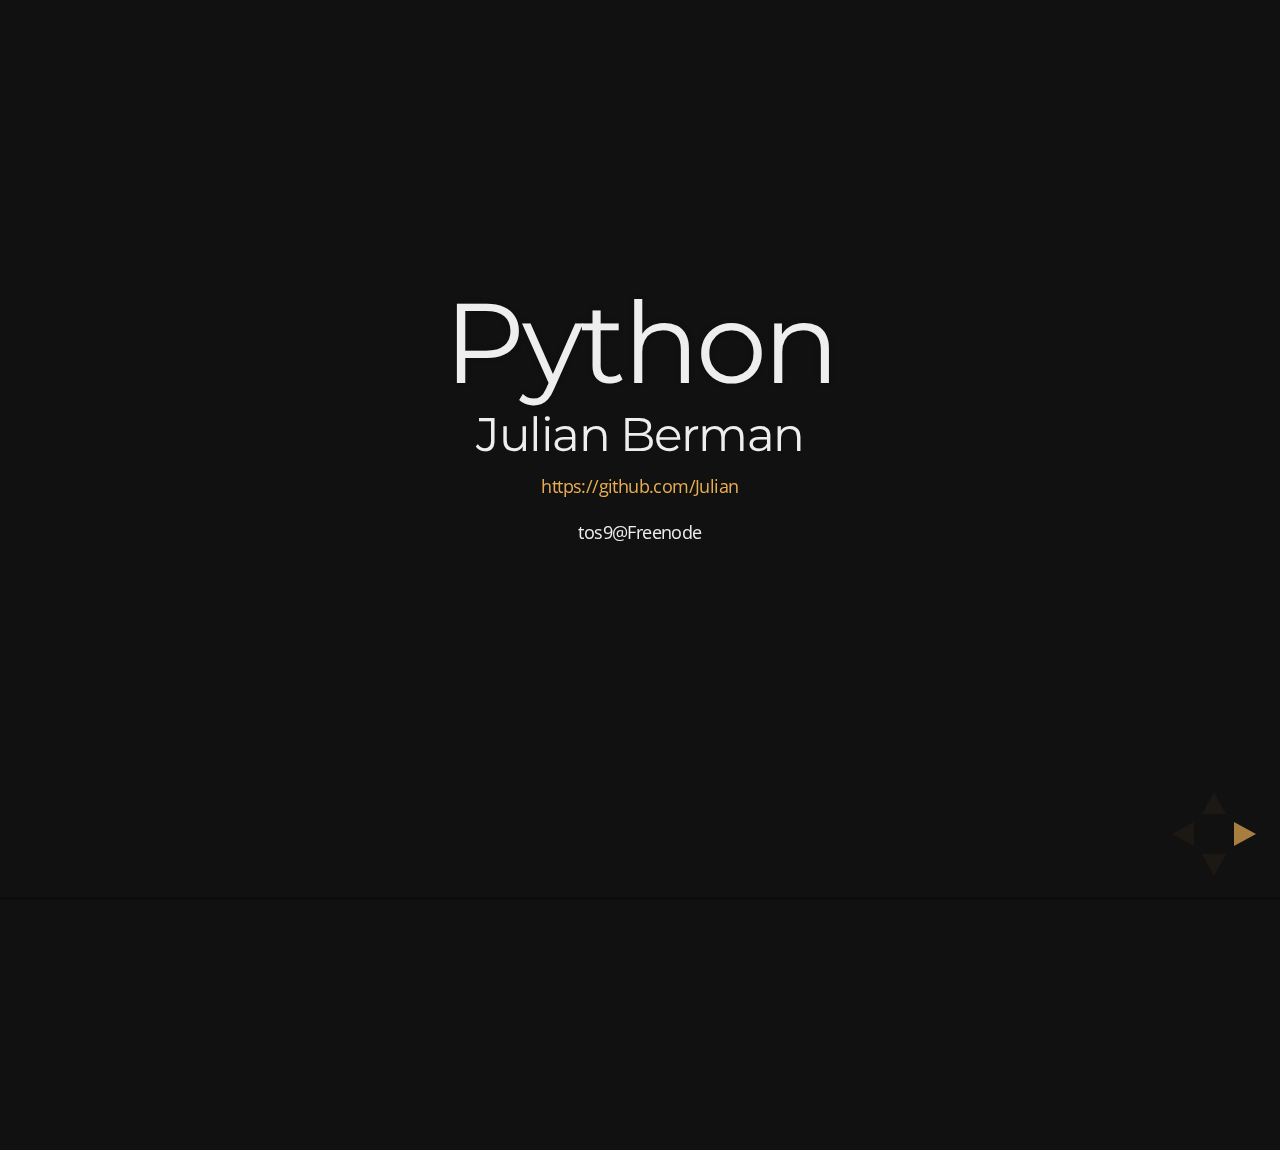
<file: 2013/06/Python7Li7W/index.html>
<!doctype html>
<html lang="en">

  <head>
    <meta charset="utf-8">

    <title>Python - 8 Languages in 8 Months</title>

    <meta name="description" content="Python">
    <meta name="author" content="Julian Berman">

    <meta name="apple-mobile-web-app-capable" content="yes" />
    <meta name="apple-mobile-web-app-status-bar-style" content="black-translucent" />

    <meta name="viewport" content="width=device-width, initial-scale=1.0, maximum-scale=1.0, user-scalable=no">

    <link rel="stylesheet" href="css/reveal.min.css">
    <link rel="stylesheet" href="css/theme/night.css" id="theme">

    <!-- For syntax highlighting -->
    <link rel="stylesheet" href="lib/css/monokai.css">

    <!-- Overrides / Additional Styles (Julian) -->
    <link rel="stylesheet" href="css/style.css">

    <!-- If the query includes 'print-pdf', use the PDF print sheet -->
    <script>
      document.write( '<link rel="stylesheet" href="css/print/' + ( window.location.search.match( /print-pdf/gi ) ? 'pdf' : 'paper' ) + '.css" type="text/css" media="print">' );
    </script>

    <!--[if lt IE 9]>
    <script src="lib/js/html5shiv.js"></script>
    <![endif]-->
  </head>

  <body>

    <div class="reveal">

      <!-- Any section element inside of this container is displayed as a slide -->
      <div class="slides">

        <section>
          <h1>Python</h1>
          <h3>Julian Berman</h3>
          <p>
            <small><a href="https://github.com/Julian">https://github.com/Julian</a></small>
          </p>
          <p><small>tos9@Freenode</small></<p>
        </section>

        <section>
          <h2>Generalities</h2>
          <ul>
            <li>Readable</li>
            <li>Simple</li>
            <li>Dynamic</li>
            <li>Interpreted</li>
            <li>
              <p>Strongly typed</p>
              <ul class="fragment">
                <li><pre><code class="python">2 + "2"</code></pre></li>
                <li class="fragment">
                  <pre><code data-trim contenteditable>
Traceback (most recent call last):
  File "input", line 1, in module
TypeError: unsupported operand type(s) for +: 'int' and 'str'
                  </code></pre>
                </li>
              </ul>
            </li>
          </ul>

          <aside class="notes">
            Simple syntactically and conceptually - "Zen"
            Strongly typed not so well defined
          </aside>
        </section>

        <section>
          <h2>Environment</h2>
            <ul>
              <li>Open source</li>
              <li>Mature</li>
              <li>Large community</li>
              <li>Preinstalled</li>
            </ul>

          <aside class="notes">
            Almost 25 years old (1991)
            Largest channel on Freenode
            Big conferences
            Used in various large companies
          </aside>
        </section>

        <section>
          <p>That funny language with semantic whitespace</p>
        </section>

        <section>
          <h2>Competency</h2>
        </section>

        <section>
          <h2>Basics</h2>
          <pre><code data-trim contenteditable>
>>> 12 + 2
14
          </code></pre>

          <pre><code data-trim contenteditable>
>>> "hello" + ' ' + "world"
"hello world"
          </code></pre>

          <pre><code data-trim contenteditable>
>>> cats = 12.3
>>> lives = 9j
>>> print cats * lives
110.7j
          </code></pre>

          <aside class="notes">
            >>> when I want to show output
            Interpreter demo
            Python 2.7
            BigInts
          </aside>

        </section>

        <section>
          <h2>Data Types</h2>

          <pre><code class="python" data-trim contenteditable>
favorite_things = ["dogs", "Filbert", "Jackie Chan"]
          </code></pre class="fragment">

          <pre class="fragment"><code class="python" data-trim contenteditable>
row = "Enrico", True, 1, "Narcoleptic", ["Wallet", "Key"]
          </code></pre class="fragment">

          <pre class="fragment"><code class="python" data-trim contenteditable>
vehicles = {"Thomas", "Lightning McQueen"}
          </code></pre class="fragment">

          <pre class="fragment"><code class="python" data-trim contenteditable>
board = {
    "A2" : ("White", "Pawn"),
    "B1" : ("White", "Rook"),
    "B8" : ("Black", "Rook"),
    "F5" : ("Black", "Knight"),
    "G7" : ("White", "King"),
    "H7" : ("Black", "King"),
}
          </code></pre class="fragment">

          <aside class="notes">
            Sets and dictionaries have same literal syntax, other than :
            (actually causes some headaches for empty sets but it was judged worthwhile)
            Standard library (later) has plenty of other types
            Demo indexing + slicing + negative indexing with square brackets -- same for list, dict, tuple
            (in fact for larger class of objects in a protocol mentioned later)
          </aside>

        </section>

        <section>
          <h2>Functions and Loops</h2>

          <pre><code class="python" data-trim contenteditable>
def print_long_things(things, longer_than=3, finish_msg="Done!"):
    for thing in things:
        if len(thing) > longer_than:
            print thing
    print finish_msg
          </code></pre>

          <aside class="notes">
            First example of semantic whitespace
            Pass either by name or positionally
          </aside>

        </section>

        <section>
          <h2>Functions and Loops</h2>

          <pre><code class="python" data-trim contenteditable>
def print_long_things(things, longer_than=3, finish_msg="Done!"):
    for thing in things:
        if len(thing) > longer_than:
            print thing
    print finish_msg

>>> print_long_things(["the", "quick", "brown", "fox"])
quick
brown
Done!
          </code></pre>

          <aside class="notes">
            Pass either by name or positionally
          </aside>

        </section>

        <section>
          <h2>Functions and Loops</h2>

          <pre><code class="python" data-trim contenteditable>
def print_long_things(things, longer_than=3, finish_msg="Done!"):
    for thing in things:
        if len(thing) > longer_than:
            print thing
    print finish_msg

>>> print_long_things(things=["cat", "walrus"], finish_msg="OK!")
walrus
OK!
          </code></pre>

          <aside class="notes">
            Pass either by name or positionally
          </aside>

        </section>

        <section>
          <h2>Comprehensions</h2>

          <pre><code class="python" data-trim contenteditable>
numbers = range(10)
          </code></pre>

          <ul>
            <li><pre class="fragment"><code class="python" data-trim contenteditable>
  [1, 2, 3]
            </code></pre></li>

            <li><pre class="fragment"><code class="python" data-trim contenteditable>
  [number ** 2 for number in numbers]
            </code></pre></li>
          </ul>

          <ul>
            <li><pre class="fragment"><code class="python" data-trim contenteditable>
  {1, 2, 3}
            </code></pre></li>

            <li><pre class="fragment"><code class="python" data-trim contenteditable>
  {float(number) for number in numbers if number % 2 == 0}
            </code></pre></li>
          </ul>

          <ul>
            <li><pre class="fragment"><code class="python" data-trim contenteditable>
  {1 : 2, 3 : 4}
            </code></pre></li>

            <li><pre class="fragment"><code class="python" data-trim contenteditable>
  {number : number ** 2 for number in numbers if number % 2 == 0}
            </code></pre></li>
          </ul>

          <aside class="notes">
            range: makes a list half-open (no C-style for loops)
            modulus
            Concise ways (syntactic sugar) to build lists, sets, dicts, generators out of existing objects
            number is a formal variable
            That's it for basic syntax and constructs, we haven't mentioned classes yet but we will
            Start to talk about higher level concepts to give you a better feel for the language
          </aside>

        </section>

        <section>
          <h2>Generator Expressions</h2>

          <pre><code class="python" data-trim contenteditable>
(number ** 2 for number in numbers if number % 2 == 0)
          </code></pre>

          <pre class="fragment"><code class="python" data-trim contenteditable>
def make_numbers(numbers):
    for number in numbers:
        if number % 2:
            yield number
          </code></pre>

          <aside class="notes">
            Jumping ahead of ourselves a bit
            There is a long (function) form
            Generator: if you loop over it, you successively calculate each element
          </aside>
        </section>

        <section>
          <h2>Synthesis</h2>
        </section>

        <section>
          <h2>Synthesis</h2>

          <ul>
            <li><em>Everything</em> is an object.</li>
            <li>Most operations are overloadable.</li>
            <li>Many batteries are included <span style="font-size: 0.5em;">(though some are defective)</span>.</li>
            <li><b>No</b> object is special.</li>
          </ul>

          <aside class="notes">
            Operations - language hooks
            No object is special - a bit of a lie, but it's mostly true.  (Modules, Classes, Functions, Builtins, User-defined) We may see examples later
          </aside>

        </section>

        <section>
          <h2>Objects</h2>

          <pre><code class="python" data-trim contenteditable>
>>> movements = [1, -3, 5, 2, 3, -7, 4, 0, 2, -2]
>>> for movement in sorted(movements, key=abs):
...     print movement
          </code></pre>
          <pre class="fragment"><code class="python" data-trim contenteditable>
0
1
2
2
-2
-3
3
4
5
-7
          </code></pre>

          <aside class="notes">
            Data + attributes
            First class functions, classes, everything
            DSU
          </aside>

        </section>

        <section>
          <p>Python is like the <em>NSA</em></p>
          <p class="fragment">Nothing is <b>private</b>.</p>

          <aside class="notes">
            No object is secret
            There is no such thing as a private method or function.
            Why is that? Why do we make things private?
            Demo properties?
            No constants. Why?
            _ / don't care (Prolog)
          </aside>

        </section>

        <section>
          <h2>How I Learned to Stop Typing and Love the Duck</h2>

          <blockquote class="fragment">"If it quacks like a duck, walks like a duck..."</blockquote>
        </section>

        <section>
          <h2>How I Learned to Stop Typing and Love the Duck</h2>

          <blockquote><strike>"If it quacks like a duck, walks like a duck..."</strike></blockquote>
        </section>

        <section>
          <h2>Ducks</h2>
          <p>Types</p>
          <p class="fragment">Great for compilers</p>
          <p class="fragment">Not so great for humans</p>

          <aside class="notes">
            Why? Don't need to know Python to know why.
            Fight the compiler to get it to accept a value.
            Mocking.
            There are plenty of solutions -- formal interfaces in Java and other languages.
          </aside>
        </section>

        <section>
          <h2>Ducks</h2>
          <pre><code class="java" data-trim contenteditable>
class File {
  ...
}

class Parser {
    new(File inputFile) {
        List buffer = []
        while (String line = inputFile.readline() != EOF) {
            buffer.append(parse(line))
        }
    }
}
          </code></pre>

          <aside class="notes">
            Point not the declarations
          </aside>
        </section>

        <section>
          <h2>Ducks</h2>
          <pre><code class="java" data-trim contenteditable>
class File extends Enumerable {
  ...
}

class Parser {
    new(Enumerable input) {
        List buffer = []
        while (String line = input.next() != EOI) {
            buffer.append(parse(line))
        }
    }
}
          </code></pre>

          <aside class="notes">
            Don't mean to pick on any language
            Most languages try to address some of the problem
            Simply want to put in context
          </aside>
        </section>

        <section>
          <h2>Ducks</h2>
          <ul>
            <li>I want a <em>sequence</em></li>
            <li class="fragment">Do you have the right methods?</li>
            <li class="fragment">You're good to go.</li>
          </ul>

          <aside class="notes">
            Iterable is a *protocol*
            For the most part they are informal -- specifications of methods
            Can be formalized (zope.interface, ABCs)
          </aside>

        </section>

        <section>
          <h2>Ducks</h2>
          <ul>
            <li>I want to call a function</li>
            <li class="fragment">What kind of object does it expect?</li>
          </ul>
        </section>

        <section>
          <h2>sorted</h2>
          <pre><code class="python" data-trim contenteditable>
>>> sorted(["the", "cat", "in", "the", "hat"])
['cat', 'hat', 'in', 'the', 'the']
          </code></pre>

          <pre class="fragment">sorted(iterable, cmp=None, key=None, reverse=False)
      --> new sorted list</pre>

          <pre class="fragment"><code class="python" data-trim contenteditable>
with open("shakespeare.txt") as input_file:
    print sorted(input_file)
          </code></pre>

          <aside class="notes">
            Any iterable -- define your class with an order, magically sortable
          </aside>
        </section>

        <section>
          <a href="http://docs.python.org/2/library/collections.html#collections-abstract-base-classes">Protocols</a>

          <aside class="notes">
            Some documented, some not (file -- show StringIO) by their nature. Similar to your own protocols in your app.
            Point out what things are containers, *, empty containers + falsity, sorted + lexical ordering
            Transition to DBAPI and talking about the stdlib
          </aside>
        </section>

        <section>
          <h3>Let's Be Concrete</h3>

          <aside class="notes">
            TDD: Graph
            Exceptions
            Big step: test_neighbors
            __getitem__, then __init__
            introduce defaultdict (OrderedDict, deque)
            __iter__ and __contains__
            max(graph)
            heterogeneous types -- nonsensical (Py2 Py3)
          </aside>

        </section>

        <section>
          <h3>The Standard Library</h3>
          <p class="fragment">itertools</p>

          <aside class="notes">
            Demo chain, cycle, product
            It's big.
            No distinction between stdlib and your own code and third party code
          </aside>

        </section>

        <section>
          <h3>The Standard Library</h3>
          <p>subprocess</p>

          <pre><code class="python" data-trim contenteditable>
import subprocess
processes = subprocess.check_output(["ps", "aux"])
          </code></pre>

          <aside class="notes">
            Demo .splitlines() and .split() to get columns
          </aside>
        </section>

        <section>
          <h3>The Rest</h3>

          <ul>
            <li><pre>os</pre></li>
            <li><pre>os.path</pre></li>
            <li><pre>sys</pre></li>
            <li><pre>glob</pre></li>
          </ul>

          <pre><code data-trim contenteditable>
import os
import glob
import sys


for path in glob.iglob("css/*.css"):
    sys.stdout.write(os.path.abspath(path) + " ")
          </code></pre>

        </section>

        <section>
          <h3>The Rest</h3>
          <ul>
            <li><pre>argparse</pre></li>
            <li><pre>json</pre></li>
            <li><pre>sqlite3</pre></li>
            <li>Compression libraries</li>
            <li><pre>decimal, math, fractions</pre></li>
            <li><pre>Tkinter</pre></li>
            <li><pre>gettext</pre></li>
            <li><pre>difflib</pre></li>
            <li><pre>bisect</pre></li>
            <li><pre>logging</pre></li>
          </ul>

          <aside class="notes">
            tar, zip, zlib, gzip, bz2
            shlex
            AST
            csv, ConfigParser
          </aside>
        </section>

        <section>
          <h2>Full Stack</h2>
          <ul>
            <li>MUA / MTA (<a href="https://github.com/pazz/alot">alot</a> and <a href="http://pyropus.ca/software/getmail/">getmail</a>)</li>
            <li>Web Server</li>
            <li>Editor Plugins</li>
            <li>Window Manager (<a href="http://qtile.org/">Qtile</a>)</li>
            <li>Server automation (<a href="http://docs.fabfile.org/en/1.6/">Fabric</a>)</li>
          </ul>

          <aside class="notes">
            Shell scripting
            Ansible provisioning
          </aside>
        </section>

      </div>

    </div>

    <script src="lib/js/head.min.js"></script>
    <script src="js/reveal.min.js"></script>

    <script>

      // Full list of configuration options available here:
      // https://github.com/hakimel/reveal.js#configuration
    Reveal.initialize({
      controls: true,
    progress: true,
    history: true,
    center: true,

    theme: Reveal.getQueryHash().theme, // available themes are in /css/theme
    transition: 'fade', // default/cube/page/concave/zoom/linear/fade/none

    // Optional libraries used to extend on reveal.js
    dependencies: [
    { src: 'lib/js/classList.js', condition: function() { return !document.body.classList; } },
    { src: 'plugin/markdown/marked.js', condition: function() { return !!document.querySelector( '[data-markdown]' ); } },
    { src: 'plugin/markdown/markdown.js', condition: function() { return !!document.querySelector( '[data-markdown]' ); } },
    { src: 'plugin/highlight/highlight.js', async: true, callback: function() { hljs.initHighlightingOnLoad(); } },
    { src: 'plugin/zoom-js/zoom.js', async: true, condition: function() { return !!document.body.classList; } },
    { src: 'plugin/notes/notes.js', async: true, condition: function() { return !!document.body.classList; } }
    // { src: 'plugin/search/search.js', async: true, condition: function() { return !!document.body.classList; } }
    // { src: 'plugin/remotes/remotes.js', async: true, condition: function() { return !!document.body.classList; } }
    ]
    });

    </script>

  </body>
</html>
</file>
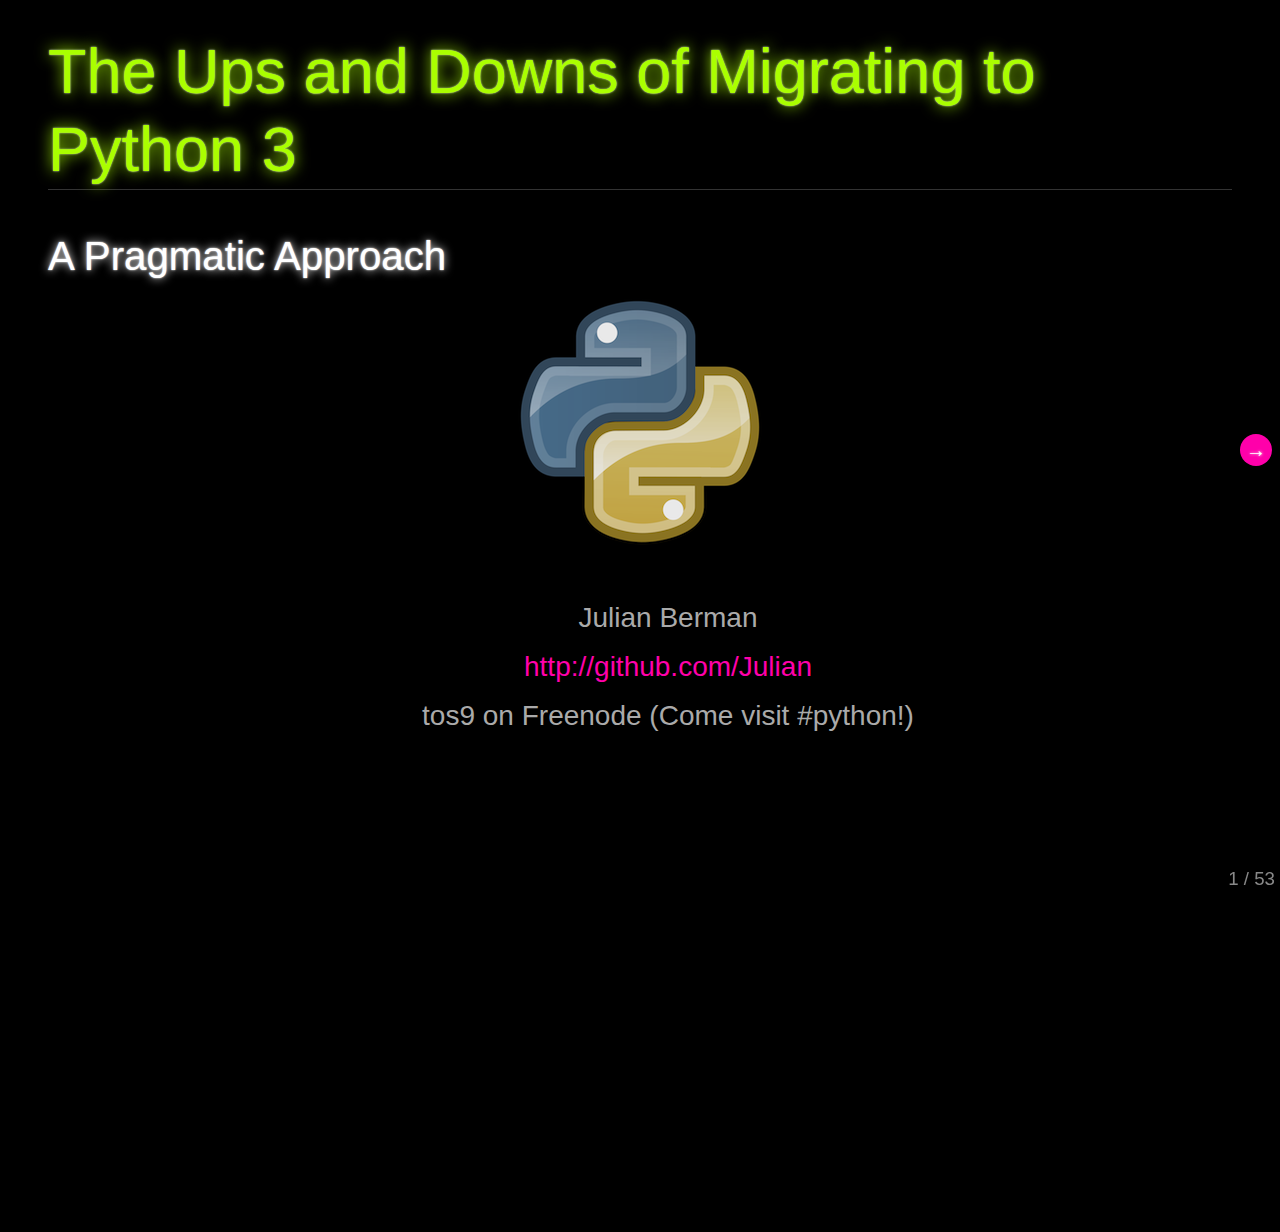
<file: 2013/02/Python2to3/slides.html>
<!DOCTYPE html>
<html>
<head>
	<meta charset="utf-8">
	<meta http-equiv="X-UA-Compatible" content="IE=edge,chrome=1">
	<meta name="viewport" content="width=1024, user-scalable=no">

	<title>The Ups and Downs of Migrating to Python 3: A Pragmatic Approach</title>
	
	<!-- Required stylesheet -->
	<link rel="stylesheet" href="core/deck.core.css">
	
	<!-- Extension CSS files go here. Remove or add as needed. -->
	<link rel="stylesheet" href="extensions/goto/deck.goto.css">
	<link rel="stylesheet" href="extensions/menu/deck.menu.css">
	<link rel="stylesheet" href="extensions/navigation/deck.navigation.css">
	<link rel="stylesheet" href="extensions/status/deck.status.css">
	<link rel="stylesheet" href="extensions/hash/deck.hash.css">
	<link rel="stylesheet" href="extensions/scale/deck.scale.css">

	<!-- Style theme. More available in /themes/style/ or create your own. -->
	<link rel="stylesheet" href="themes/style/neon.css">
	<link rel="stylesheet" href="theme/pygments.css">
	<link rel="stylesheet" href="theme/style.css">
	
	<!-- Transition theme. More available in /themes/transition/ or create your own. -->
	<link rel="stylesheet" href="themes/transition/horizontal-slide.css">
	
	<!-- Required Modernizr file -->
	<script src="modernizr.custom.js"></script>
</head>
<body class="deck-container">

<!-- Begin slides. Just make elements with a class of slide. -->

<section class="slide">

    <h2>The Ups and Downs of Migrating to Python 3</h2>
    <h3>A Pragmatic Approach</h3>
    <p><img alt="python" src="img/python.png" /></p>
    <ul class="center">
      <li>Julian Berman</li>
      <li><a href="http://github.com/Julian">http://github.com/Julian</a></li>
      <li>tos9 on Freenode (Come visit #python!)</li>
    </ul>

</section>

<section class="slide">

    <h2>Overview</h1>
    <p class="center large">What's <strong>New</strong></p>
    <p class="center large">What's <em>Touchy</em></p>
    <p class="center large">What's Coming</p>

</section>

<section class="slide">

    <h2>Catching Up</h2>
    <ul>
      <li>unittest / unittest2</li>
      <section class="slide">
        <div class="highlight">
          <pre><span class="bp">self</span><span class="o">.</span><span class="n">assertRaises</span><span class="p">(</span><span class="ne">IndexError</span><span class="p">,</span> <span class="n">foo</span><span class="p">,</span> <span class="p">[</span><span class="mi">1</span><span class="p">,</span> <span class="mi">2</span><span class="p">,</span> <span class="mi">3</span><span class="p">],</span> <span class="n">bar</span><span class="o">=</span><span class="mi">12</span><span class="p">)</span></pre>
        </div>
      </section>
      <section class="slide">
        <div class="highlight">
          <pre><span class="k">with</span> <span class="bp">self</span><span class="o">.</span><span class="n">assertRaises</span><span class="p">(</span><span class="ne">IndexError</span><span class="p">):</span>
    <span class="p">[</span><span class="mi">1</span><span class="p">,</span> <span class="mi">2</span><span class="p">,</span> <span class="mi">3</span><span class="p">][</span><span class="mi">42</span><span class="p">]</span></pre></div>
        </div>
      </section>
      <section class="slide">
        <div class="highlight">
          <pre><span class="bp">self</span><span class="o">.</span><span class="n">assertRaises</span><span class="p">(</span><span class="n">ValidationError</span><span class="p">,</span> <span class="nb">getattr</span><span class="p">,</span> <span class="n">thing</span><span class="p">,</span> <span class="s">&quot;attr&quot;</span><span class="p">)</span></pre>
        </div>
      </section>
      <section class="slide">
        <div class="highlight">
          <pre><span class="k">with</span> <span class="bp">self</span><span class="o">.</span><span class="n">assertRaises</span><span class="p">(</span><span class="n">ValidationError</span><span class="p">):</span>
    <span class="n">thing</span><span class="o">.</span><span class="n">attr</span></pre>
        </div>
      </section>
      <section class="slide">
        <li>argparse</li>
      </section>
    </ul>

</section>

<section class="slide">

    <h2>Catching Up</h2>
    <ul>
      <section class="slide">
        <li><code>str.format</code> enhancements</li>
        <div class="highlight">
          <pre><span class="s">&quot;{} {} {}&quot;</span><span class="o">.</span><span class="n">format</span><span class="p">(</span><span class="s">&quot;hello&quot;</span><span class="p">,</span> <span class="s">&quot;world&quot;</span><span class="p">,</span> <span class="s">&quot;!&quot;</span><span class="p">)</span></pre>
        </div>
      </section>
      <section class="slide">
        <li><code>subprocess.check_output</code></li>
        <div class="highlight">
          <pre><span class="gp">&gt;</span>&gt;&gt; subprocess.check_output<span class="o">([</span><span class="s2">&quot;echo&quot;</span>, <span class="s2">&quot;What a pretty kitty!&quot;</span><span class="o">])</span> 
<span class="go">&#39;What a pretty kitty!&#39;</span></pre>
        </div>
      </section>
      <section class="slide">
        <li>
          context manager propagation
          <ul>
            <li><code>bz2.BZ2File</code></li>
            <li><code>zipfile.ZipFile</code></li>
            <li>...</li>
          </ul>
        </li>
      </section>
    <section class="slide">
      <li>set literals and comprehensions</li>
      <div class="highlight">
        <pre><span class="gp">&gt;</span>&gt;&gt;<span class="o">{</span>i <span class="k">for </span>i in xrange<span class="o">(</span>10<span class="o">)</span> <span class="k">if </span>i % 2<span class="o">}</span>
<span class="go">set([1, 3, 5, 7, 9])</span>
      </div>
      </li>
    </section>
    <section class="slide">
      <li>dict views</li>
      <div class="highlight">
        <pre><span class="gp">&gt;</span>&gt;&gt; <span class="nv">d</span> <span class="o">=</span> <span class="o">{</span>1 : 2, 3 : 4<span class="o">}</span>
<span class="gp">&gt;</span>&gt;&gt; d.viewkeys<span class="o">()</span> &amp; <span class="o">{</span>1<span class="o">}</span>
<span class="go">set([1])</span></pre>
      </div>
    </section>
    </ul>

</section>


<section class="slide">

    <h2>Conception</h2>
    <li><h3>Python 2 has "mistakes"</h3></li>
    <li>
      <p>
        No we don't need a special function that does:
    <div class="highlight"><pre><span class="k">def</span> <span class="nf">input</span><span class="p">():</span>
    <span class="nb">eval</span><span class="p">(</span><span class="n">sys</span><span class="o">.</span><span class="n">stdin</span><span class="o">.</span><span class="n">readline</span><span class="p">())</span>
      </p>
    </li>
</section>


<section class="slide">

    <h2>Wat</h2>
    <img alt="wat" src="img/wat.jpg" />
    <div class="highlight">
      <pre>    <span class="o">&gt <span class="mi">1</span> <span class="o">+</span> <span class="s2">&quot;0&quot;</span>
    <span class="s1">&#39;10&#39;</span></pre></div>

</section>


<section class="slide">

    <h2>Wat</h2>
    <img alt="wat" src="img/cat.jpg" />
<div class="highlight"><pre><span class="gp">&gt;</span>&gt;&gt; 1 &lt; <span class="s2">&quot;0&quot;</span>
<span class="go">True</span>
</pre></div>

</section>

<section class="slide">

    <h2>A million names to be cruel</h2>
    <h1>url...wat?</h1>

</section>

<section class="slide">

    <h2>Wat</h2>
    <div class="highlight"><pre><span class="gp">&gt;</span>&gt;&gt; <span class="nv">d</span> <span class="o">=</span> <span class="o">{</span>u<span class="s2">&quot;foo&quot;</span> : 12, b<span class="s2">&quot;bar&quot;</span> : <span class="s2">&quot;monkeys&quot;</span><span class="o">}</span></pre></div>
<section class="slide">


    <div class="highlight"><pre>
<span class="gp">&gt;</span>&gt;&gt; d<span class="o">[</span>b<span class="s2">&quot;foo&quot;</span><span class="o">]</span>, d<span class="o">[</span>u<span class="s2">&quot;bar&quot;</span><span class="o">]</span>
<span class="go">(12, &quot;monkeys&quot;)</span></pre></div>
</section>

</section>

<section class="slide">

    <h2>Wat</h2>
<div class="highlight"><pre><span class="k">def</span> <span class="nf">add</span><span class="p">(</span><span class="n">s1</span><span class="p">,</span> <span class="n">s2</span><span class="p">):</span>            
    <span class="k">return</span> <span class="s">&quot; &quot;</span><span class="o">.</span><span class="n">join</span><span class="p">(</span><span class="n">s1</span><span class="p">,</span> <span class="n">s2</span><span class="p">)</span> 
</pre></div>
<section class="slide">
<div class="highlight"><pre>
<span class="gp">&gt;</span>&gt;&gt; print add<span class="o">(</span>u<span class="s2">&quot;hello&quot;</span>, <span class="s2">&quot;world&quot;</span><span class="o">)</span>
<span class="go">&quot;hello world&quot;</span></pre></div>
    </section>
<section class="slide">
<div class="highlight"><pre>
<span class="gp">&gt;</span>&gt;&gt; print add<span class="o">(</span>u<span class="s2">&quot;hello&quot;</span>, <span class="s2">&quot;w ⓞ rld&quot;</span><span class="o">)</span>
<span class="go">Traceback (most recent call last):</span>
<span class="go">    ...</span>
<span class="go">UnicodeDecodeError: &#39;ascii&#39; codec can&#39;t decode byte 0xe2 in position 3: ordinal not in range(128)</span></pre>
      </div>
    </section>
</section>


<section class="slide">

    <h2>Walk the Line</h2>
    <ul>
    <section class="slide"><li class="large"><h3>Python 2 only</h3></li></section>
    <section class="slide"><li class="large"><h3>Python 3 only</h3></li></section>
    <section class="slide"><li class="large"><h3>Support everything</h3></li></section>
    <section class="slide"><li class="large"><h3>Something in between</h3></li></section>
    </ul>

</section>


<section class="slide">

    <h2>So you want to write 2.x+3.x code</h2>
    <h3>Figure out how!</h3>
    <ul>
    <li>
    <section class="slide"><p><code>2to3</code> (<code>python-modernize</code>)</p></section>
    </li>
    <li>
    <section class="slide"><p><code>3to2</code></p></section>
    </li>
    <li>
    <section class="slide"><p>unified codebase</p></section>
    </li>
    </ul>

</section>


<section class="slide">

    <h2>So you want to write 2.x+3.x code</h2>
    <h3><strong>Ignore</strong> &lt;2.6 and &lt;(=)3.1</h3>
    <div class="highlight"><pre>    <span class="k">try</span><span class="p">:</span>
        <span class="nb">int</span><span class="p">(</span><span class="s">&quot;Arg!&quot;</span><span class="p">)</span>
    <span class="k">except</span> <span class="ne">ValueError</span><span class="p">,</span> <span class="n">e</span><span class="p">:</span>
        <span class="k">pass</span>
    
</section>


<section class="slide">

    <h2>So you want to write 2.x+3.x code</h2>
    <h3>Be clever.</h3>
    <div class="highlight"><pre>    <span class="kn">from</span> <span class="nn">__future__</span> <span class="kn">import</span> <span class="n">unicode_literals</span><span class="p">,</span> <span class="n">division</span>

    <span class="k">if</span> <span class="n">PY3</span><span class="p">:</span>
        <span class="kn">from</span> <span class="nn">urllib</span> <span class="kn">import</span> <span class="n">parse</span> <span class="k">as</span> <span class="n">urlparse</span>
        <span class="kn">from</span> <span class="nn">urllib.parse</span> <span class="kn">import</span> <span class="n">unquote</span>
        <span class="kn">from</span> <span class="nn">urllib.request</span> <span class="kn">import</span> <span class="n">urlopen</span>
        <span class="nb">basestring</span> <span class="o">=</span> <span class="nb">unicode</span> <span class="o">=</span> <span class="nb">str</span>
        <span class="n">iteritems</span> <span class="o">=</span> <span class="n">operator</span><span class="o">.</span><span class="n">methodcaller</span><span class="p">(</span><span class="s">&quot;items&quot;</span><span class="p">)</span>
    <span class="k">else</span><span class="p">:</span>
        <span class="kn">from</span> <span class="nn">itertools</span> <span class="kn">import</span> <span class="n">izip</span> <span class="k">as</span> <span class="nb">zip</span>
        <span class="kn">from</span> <span class="nn">urllib</span> <span class="kn">import</span> <span class="n">unquote</span>
        <span class="kn">from</span> <span class="nn">urllib2</span> <span class="kn">import</span> <span class="n">urlopen</span>
        <span class="kn">import</span> <span class="nn">urlparse</span>
        <span class="n">iteritems</span> <span class="o">=</span> <span class="n">operator</span><span class="o">.</span><span class="n">methodcaller</span><span class="p">(</span><span class="s">&quot;iteritems&quot;</span><span class="p">)</span>
    
</pre></div>
</pre>

</section>


<section class="slide">

    <h2>Lighten Up</h2>
    <p><img alt="tricycle" src="img/tricycle.jpg" /></p>

</section>


<section class="slide">

    <h2>The Stragglers</h2>
    <ul>
    <li>
    <section class="slide"><p>alternate implementations</p></section>
    </li>
    <li>
    <section class="slide"><p>networking</p></section>
    </li>
    <li>
    <section class="slide"><p>large frameworks</p></section>
    </li>
    <li>
    <section class="slide"><p>backward compatible conscious</p></section>
    </li>
    </ul>

</section>


<section class="slide">

    <h2>The Tragic Tale of twisted.internet.test.test_tcp</h2>
    <section class="slide"><div class="highlight"><pre>    <span class="nv">$ </span>bin/trial twisted.test.test_tcp
    ...
    Ran 36 tests in 0.875s
</pre></div></section>
    <section class="slide"><div class="highlight"><pre><span class="nv">$ </span>admin/run-python3-tests twisted.test.test_tcp
    ...
    Ran 36 tests in 38.698s
</pre></div></section>
</pre></div>
</pre>

</section>


<section class="slide">

    <h2>zerozerozerozero</h2>
    <li>Python 2:</li>
    <div class="highlight"><pre>
<span class="gp">&gt;</span>&gt;&gt; bytes<span class="o">(</span>14<span class="o">)</span>
<span class="go">&#39;14&#39;</span>

</pre></div>
<section class="slide">
    <li>Python 3:</li>
    <div class="highlight"><pre>
<span class="gp">&gt;</span>&gt;&gt; bytes<span class="o">(</span>14<span class="o">)</span>
<span class="go">b&#39;\x00\x00\x00\x00\x00\x00\x00\x00\x00\x00\x00\x00\x00\x00&#39;</span>
</pre></div>

</section>
</section>


<section class="slide">

    <h2>contextlib.ExitStack</h2>
    <div class="highlight"><pre>    <span class="k">def</span> <span class="nf">process</span><span class="p">(</span><span class="nb">file</span><span class="o">=</span><span class="bp">None</span><span class="p">):</span>
        <span class="k">if</span> <span class="nb">file</span> <span class="ow">is</span> <span class="bp">None</span><span class="p">:</span>
            <span class="nb">file</span> <span class="o">=</span> <span class="nb">open</span><span class="p">(</span><span class="s">&quot;a/default/file&quot;</span><span class="p">)</span>
            <span class="n">cleanup_needed</span> <span class="o">=</span> <span class="bp">True</span>

        <span class="k">try</span><span class="p">:</span>
            <span class="n">result</span> <span class="o">=</span> <span class="n">perform_operation</span><span class="p">()</span>
            <span class="k">if</span> <span class="n">result</span><span class="p">:</span>
                <span class="n">cleanup_needed</span> <span class="o">=</span> <span class="bp">False</span>
        <span class="k">finally</span><span class="p">:</span>
            <span class="k">if</span> <span class="n">cleanup_needed</span><span class="p">:</span>
                <span class="n">cleanup_resources</span><span class="p">()</span>
    
</pre></div>

</section>


<section class="slide">

    <h2>contextlib.ExitStack</h2>
    <div class="highlight"><pre>    <span class="kn">from</span> <span class="nn">contextlib</span> <span class="kn">import</span> <span class="n">ExitStack</span>

    <span class="k">def</span> <span class="nf">process</span><span class="p">(</span><span class="nb">file</span><span class="o">=</span><span class="bp">None</span><span class="p">):</span>
        <span class="k">with</span> <span class="n">ExitStack</span><span class="p">()</span> <span class="k">as</span> <span class="n">stack</span><span class="p">:</span>
            <span class="k">if</span> <span class="nb">file</span> <span class="ow">is</span> <span class="bp">None</span><span class="p">:</span>
                <span class="nb">file</span> <span class="o">=</span> <span class="nb">open</span><span class="p">(</span><span class="s">&quot;a/default/file&quot;</span><span class="p">)</span>
                <span class="n">stack</span><span class="o">.</span><span class="n">enter_context</span><span class="p">(</span><span class="nb">file</span><span class="p">)</span>
            <span class="n">process</span><span class="p">(</span><span class="nb">file</span><span class="p">)</span>
    
</pre></div>

</section>
<section class="slide">

    <h2>Oh no! An exception!</h2>
<section class="slide">
    <div class="highlight"><pre>    <span class="k">try</span><span class="p">:</span>
        <span class="k">with</span> <span class="nb">open</span><span class="p">(</span><span class="s">&quot;document.txt&quot;</span><span class="p">)</span> <span class="k">as</span> <span class="n">f</span><span class="p">:</span>
            <span class="n">content</span> <span class="o">=</span> <span class="n">f</span><span class="o">.</span><span class="n">read</span><span class="p">()</span>
    <span class="k">except</span> <span class="ne">IOError</span> <span class="k">as</span> <span class="n">err</span><span class="p">:</span>
        <span class="k">if</span> <span class="n">err</span><span class="o">.</span><span class="n">errno</span> <span class="o">==</span> <span class="n">ENOENT</span><span class="p">:</span>
            <span class="k">pass</span>
        <span class="k">raise</span></pre></div>
</section>
<section class="slide">
<div class="highlight"><pre><span class="k">try</span><span class="p">:</span>                                
    <span class="k">with</span> <span class="nb">open</span><span class="p">(</span><span class="s">&quot;document.txt&quot;</span><span class="p">)</span> <span class="k">as</span> <span class="n">f</span><span class="p">:</span> 
        <span class="n">content</span> <span class="o">=</span> <span class="n">f</span><span class="o">.</span><span class="n">read</span><span class="p">()</span>          
<span class="k">except</span> <span class="n">FileNotFoundError</span><span class="p">:</span>           
    <span class="k">pass</span>                            
</pre></div>
</section>
    
</section>
<section class="slide">

    <h2>Subtests</h2>
    <div class="highlight"><pre>    <span class="k">class</span> <span class="nc">TestMultiplication</span><span class="p">(</span><span class="n">unittest</span><span class="o">.</span><span class="n">TestCase</span><span class="p">):</span>
        <span class="k">def</span> <span class="nf">test_multiply</span><span class="p">(</span><span class="bp">self</span><span class="p">):</span>
            <span class="k">for</span> <span class="n">i</span><span class="p">,</span> <span class="n">j</span> <span class="ow">in</span> <span class="n">itertools</span><span class="o">.</span><span class="n">product</span><span class="p">(</span><span class="nb">range</span><span class="p">(</span><span class="mi">2</span><span class="p">,</span> <span class="mi">5</span><span class="p">),</span> <span class="nb">range</span><span class="p">(</span><span class="mi">1</span><span class="p">,</span> <span class="mi">3</span><span class="p">)):</span>
                    <span class="k">with</span> <span class="bp">self</span><span class="o">.</span><span class="n">subTest</span><span class="p">(</span><span class="n">i</span><span class="o">=</span><span class="n">i</span><span class="p">,</span> <span class="n">j</span><span class="o">=</span><span class="n">j</span><span class="p">):</span>
                        <span class="bp">self</span><span class="o">.</span><span class="n">assertEqual</span><span class="p">(</span><span class="n">multiply</span><span class="p">(</span><span class="n">i</span><span class="p">,</span> <span class="n">j</span><span class="p">),</span> <span class="n">i</span> <span class="o">*</span> <span class="n">j</span><span class="p">)</span>
    
</section>

<section class="slide">

    <h2>Optional Subparsers</h2>
    <div class="highlight"><pre>    <span class="nv">$ </span>git --version
    <span class="nv">$ </span>git commit -m <span class="s2">&quot;Hi!&quot;</span>
    <span class="nv">$ </span>git --color commit -m <span class="s2">&quot;Hi!&quot;</span>
    
</section>

<section class="slide">

    <h1>Thanks</h1>

</section>

<!-- End slides. -->


<!-- Begin extension snippets. Add or remove as needed. -->

<!-- deck.navigation snippet -->
<a href="#" class="deck-prev-link" title="Previous">&#8592;</a>
<a href="#" class="deck-next-link" title="Next">&#8594;</a>

<!-- deck.status snippet -->
<p class="deck-status">
	<span class="deck-status-current"></span>
	/
	<span class="deck-status-total"></span>
</p>

<!-- deck.goto snippet -->
<form action="." method="get" class="goto-form">
	<label for="goto-slide">Go to slide:</label>
	<input type="text" name="slidenum" id="goto-slide" list="goto-datalist">
	<datalist id="goto-datalist"></datalist>
	<input type="submit" value="Go">
</form>

<!-- deck.hash snippet -->
<a href="." title="Permalink to this slide" class="deck-permalink">#</a>

<!-- End extension snippets. -->


<!-- Required JS files. -->
<script src="jquery-1.7.2.min.js"></script>
<script src="core/deck.core.js"></script>

<!-- Extension JS files. Add or remove as needed. -->
<script src="core/deck.core.js"></script>
<script src="extensions/hash/deck.hash.js"></script>
<script src="extensions/menu/deck.menu.js"></script>
<script src="extensions/goto/deck.goto.js"></script>
<script src="extensions/status/deck.status.js"></script>
<script src="extensions/navigation/deck.navigation.js"></script>
<script src="extensions/scale/deck.scale.js"></script>

<!-- Initialize the deck. You can put this in an external file if desired. -->
<script>
	$(function() {
		$.deck('.slide');
	});
</script>
</body>
</html>
</file>
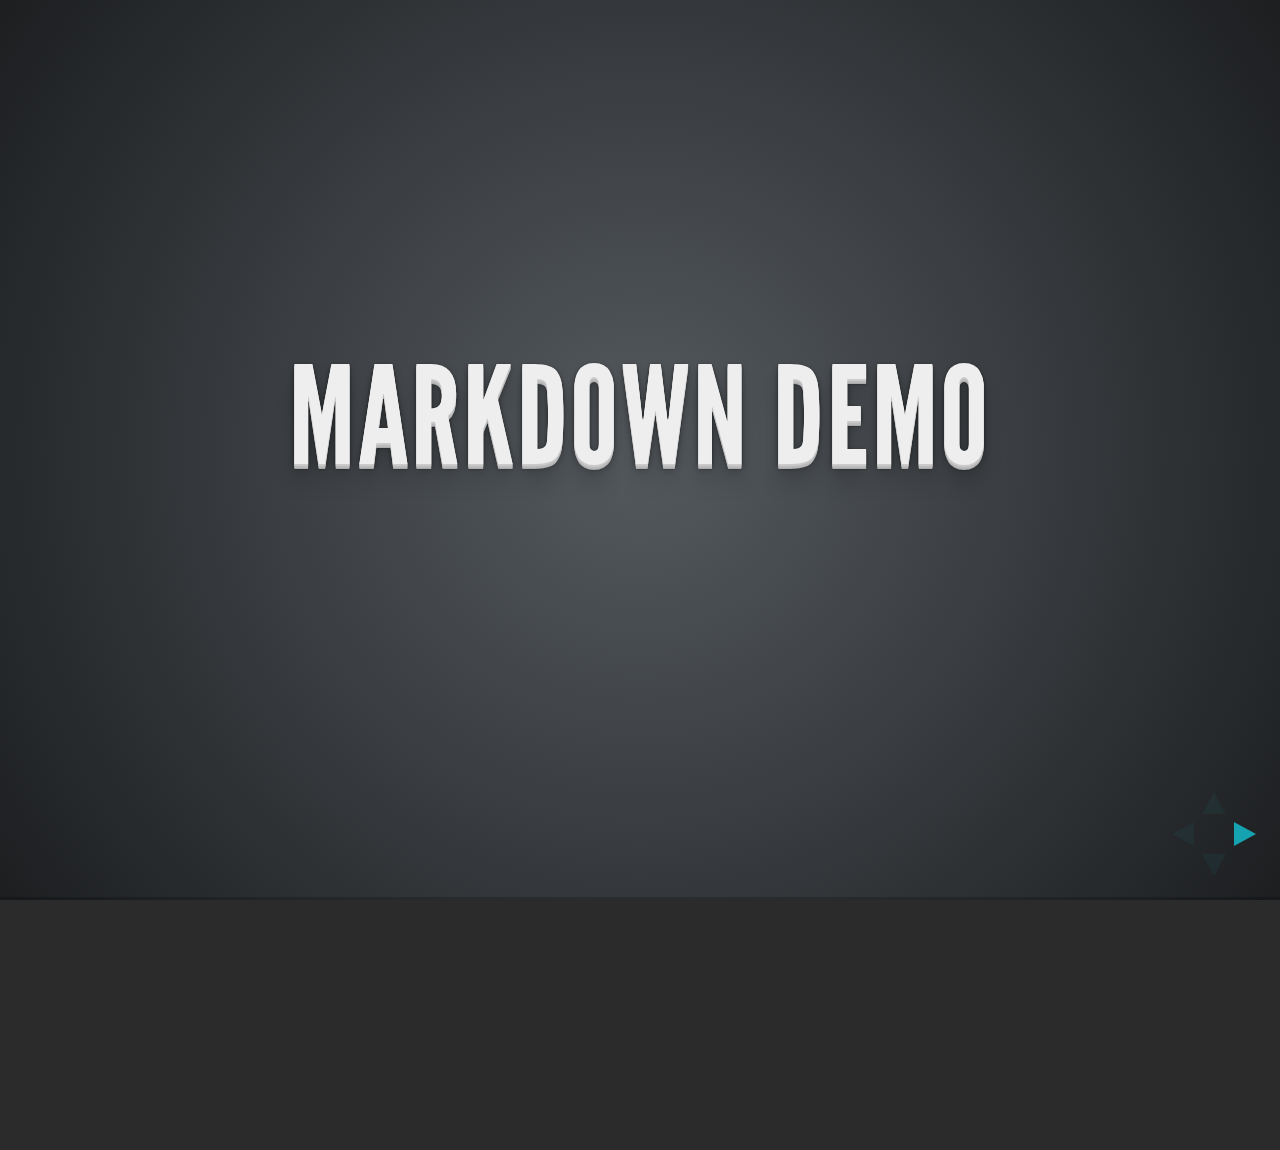
<file: 2013/06/Python7Li7W/plugin/markdown/example.html>
<!doctype html>
<html lang="en">

	<head>
		<meta charset="utf-8">

		<title>reveal.js - Markdown Demo</title>

		<link rel="stylesheet" href="../../css/reveal.css">
		<link rel="stylesheet" href="../../css/theme/default.css" id="theme">
	</head>

	<body>

		<div class="reveal">

			<div class="slides">

                <!-- Use external markdown resource, and separate slides by three newlines; vertical slides by two newlines -->
                <section data-markdown="example.md" data-separator="^\n\n\n" data-vertical="^\n\n"></section>

                <!-- Slides are separated by three dashes (quick 'n dirty regular expression) -->
                <section data-markdown data-separator="---">
                    <script type="text/template">
                        ## Demo 1
                        Slide 1
                        ---
                        ## Demo 1
                        Slide 2
                        ---
                        ## Demo 1
                        Slide 3
                    </script>
                </section>

                <!-- Slides are separated by newline + three dashes + newline, vertical slides identical but two dashes -->
                <section data-markdown data-separator="^\n---\n$" data-vertical="^\n--\n$">
                    <script type="text/template">
                        ## Demo 2
                        Slide 1.1

                        --

                        ## Demo 2
                        Slide 1.2

                        ---

                        ## Demo 2
                        Slide 2
                    </script>
                </section>

                <!-- No "extra" slides, since there are no separators defined (so they'll become horizontal rulers) -->
                <section data-markdown>
                    <script type="text/template">
                        A

                        ---

                        B

                        ---

                        C
                    </script>
                </section>

            </div>
		</div>

		<script src="../../lib/js/head.min.js"></script>
		<script src="../../js/reveal.js"></script>

		<script>

			Reveal.initialize({
				controls: true,
				progress: true,
				history: true,
				center: true,

				theme: Reveal.getQueryHash().theme,
				transition: Reveal.getQueryHash().transition || 'default',

				// Optional libraries used to extend on reveal.js
				dependencies: [
					{ src: '../../lib/js/classList.js', condition: function() { return !document.body.classList; } },
					{ src: 'marked.js', condition: function() { return !!document.querySelector( '[data-markdown]' ); } },
					{ src: 'markdown.js', condition: function() { return !!document.querySelector( '[data-markdown]' ); } }
				]
			});

		</script>

	</body>
</html>
</file>
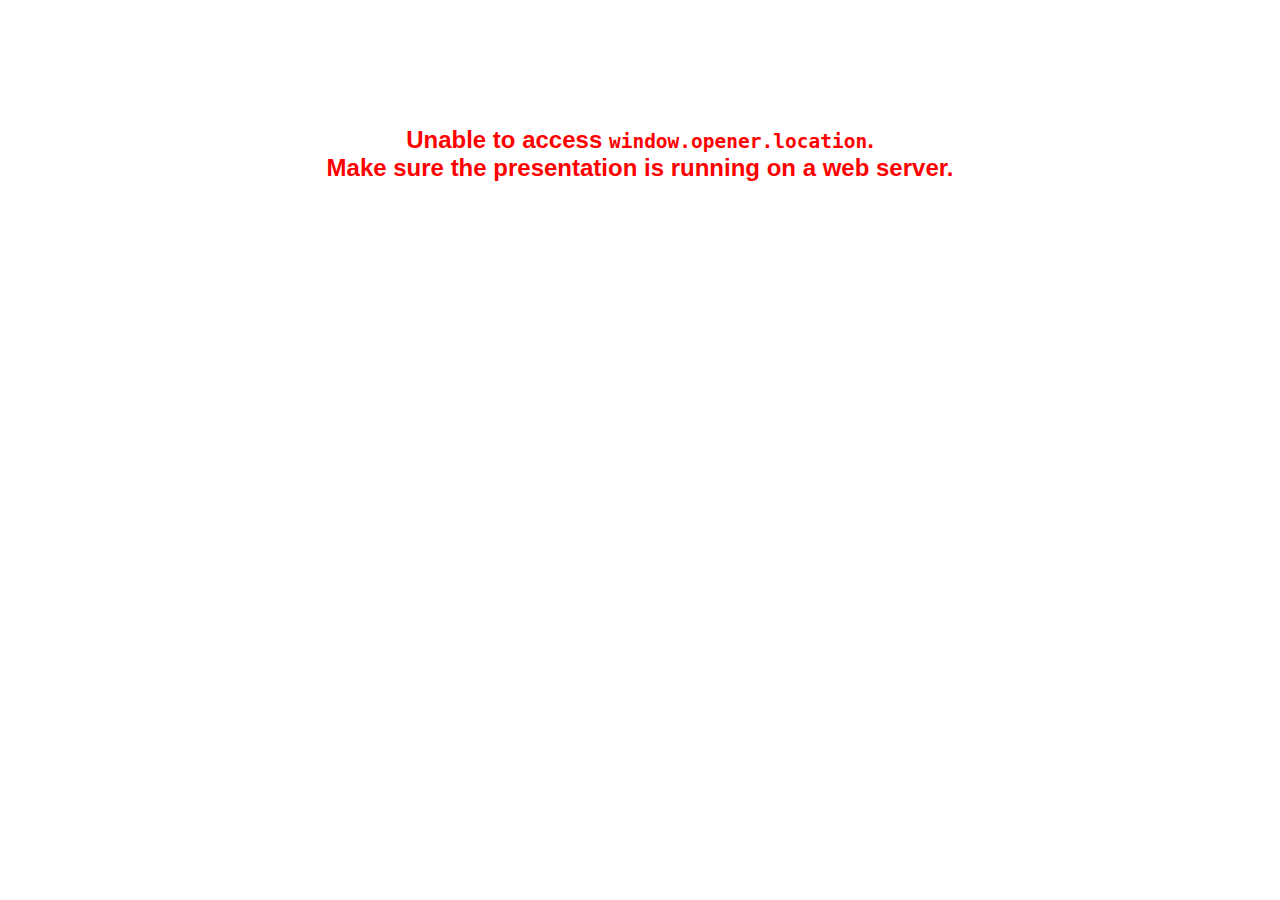
<file: 2013/06/Python7Li7W/plugin/notes/notes.html>
<!doctype html>
<html lang="en">
	<head>
		<meta charset="utf-8">

		<title>reveal.js - Slide Notes</title>

		<style>
			body {
				font-family: Helvetica;
			}

			#notes {
				font-size: 24px;
				width: 640px;
				margin-top: 5px;
			}

			#wrap-current-slide {
				width: 640px;
				height: 512px;
				float: left;
				overflow: hidden;
			}

			#current-slide {
				width: 1280px;
				height: 1024px;
				border: none;

				-webkit-transform-origin: 0 0;
				   -moz-transform-origin: 0 0;
					-ms-transform-origin: 0 0;
					 -o-transform-origin: 0 0;
						transform-origin: 0 0;

				-webkit-transform: scale(0.5);
				   -moz-transform: scale(0.5);
					-ms-transform: scale(0.5);
					 -o-transform: scale(0.5);
						transform: scale(0.5);
			}

			#wrap-next-slide {
				width: 448px;
				height: 358px;
				float: left;
				margin: 0 0 0 10px;
				overflow: hidden;
			}

			#next-slide {
				width: 1280px;
				height: 1024px;
				border: none;

				-webkit-transform-origin: 0 0;
				   -moz-transform-origin: 0 0;
					-ms-transform-origin: 0 0;
					 -o-transform-origin: 0 0;
						transform-origin: 0 0;

				-webkit-transform: scale(0.35);
				   -moz-transform: scale(0.35);
					-ms-transform: scale(0.35);
					 -o-transform: scale(0.35);
						transform: scale(0.35);
			}

			.slides {
				position: relative;
				margin-bottom: 10px;
				border: 1px solid black;
				border-radius: 2px;
				background: rgb(28, 30, 32);
			}

			.slides span {
				position: absolute;
				top: 3px;
				left: 3px;
				font-weight: bold;
				font-size: 14px;
				color: rgba( 255, 255, 255, 0.9 );
			}

			.error {
				font-weight: bold;
				color: red;
				font-size: 1.5em;
				text-align: center;
				margin-top: 10%;
			}

			.error code {
				font-family: monospace;
			}

			.time {
				width: 448px;
				margin: 30px 0 0 10px;
				float: left;
				text-align: center;
				opacity: 0;

				-webkit-transition: opacity 0.4s;
				   -moz-transition: opacity 0.4s;
				     -o-transition: opacity 0.4s;
				        transition: opacity 0.4s;
			}

			.elapsed,
			.clock {
				color: #333;
				font-size: 2em;
				text-align: center;
				display: inline-block;
				padding: 0.5em;
				background-color: #eee;
				border-radius: 10px;
			}

			.elapsed h2,
			.clock h2 {
				font-size: 0.8em;
				line-height: 100%;
				margin: 0;
				color: #aaa;
			}

			.elapsed .mute {
				color: #ddd;
			}

		</style>
	</head>

	<body>

		<div id="wrap-current-slide" class="slides">
			<script>document.write( '<iframe width="1280" height="1024" id="current-slide" src="'+ window.opener.location.href +'"></iframe>' );</script>
		</div>

		<div id="wrap-next-slide" class="slides">
			<script>document.write( '<iframe width="640" height="512" id="next-slide" src="'+ window.opener.location.href +'"></iframe>' );</script>
			<span>UPCOMING:</span>
		</div>

		<div class="time">
			<div class="clock">
				<h2>Time</h2>
				<span id="clock">0:00:00 AM</span>
			</div>
			<div class="elapsed">
				<h2>Elapsed</h2>
				<span id="hours">00</span><span id="minutes">:00</span><span id="seconds">:00</span>
			</div>
		</div>

		<div id="notes"></div>

		<script src="../../plugin/markdown/marked.js"></script>
		<script>

			window.addEventListener( 'load', function() {

				if( window.opener && window.opener.location && window.opener.location.href ) {

					var notes = document.getElementById( 'notes' ),
						currentSlide = document.getElementById( 'current-slide' ),
						nextSlide = document.getElementById( 'next-slide' );

					window.addEventListener( 'message', function( event ) {
						var data = JSON.parse( event.data );
						// No need for updating the notes in case of fragment changes
						if ( data.notes !== undefined) {
							if( data.markdown ) {
								notes.innerHTML = marked( data.notes );
							}
							else {
								notes.innerHTML = data.notes;
							}
						}

						// Showing and hiding fragments
						if( data.fragment === 'next' ) {
							currentSlide.contentWindow.Reveal.nextFragment();
						}
						else if( data.fragment === 'prev' ) {
							currentSlide.contentWindow.Reveal.prevFragment();
						}
						else {
							// Update the note slides
							currentSlide.contentWindow.Reveal.slide( data.indexh, data.indexv );
							nextSlide.contentWindow.Reveal.slide( data.nextindexh, data.nextindexv );
						}

					}, false );

					var start = new Date(),
						timeEl = document.querySelector( '.time' ),
						clockEl = document.getElementById( 'clock' ),
						hoursEl = document.getElementById( 'hours' ),
						minutesEl = document.getElementById( 'minutes' ),
						secondsEl = document.getElementById( 'seconds' );

					setInterval( function() {

						timeEl.style.opacity = 1;

						var diff, hours, minutes, seconds,
							now = new Date();

						diff = now.getTime() - start.getTime();
						hours = parseInt( diff / ( 1000 * 60 * 60 ) );
						minutes = parseInt( ( diff / ( 1000 * 60 ) ) % 60 );
						seconds = parseInt( ( diff / 1000 ) % 60 );

						clockEl.innerHTML = now.toLocaleTimeString();
						hoursEl.innerHTML = zeroPadInteger( hours );
						hoursEl.className = hours > 0 ? "" : "mute";
						minutesEl.innerHTML = ":" + zeroPadInteger( minutes );
						minutesEl.className = minutes > 0 ? "" : "mute";
						secondsEl.innerHTML = ":" + zeroPadInteger( seconds );

					}, 1000 );

					// Navigate the main window when the notes slide changes
					currentSlide.contentWindow.Reveal.addEventListener( 'slidechanged', function( event ) {

						window.opener.Reveal.slide( event.indexh, event.indexv );

					} );

				}
				else {

					document.body.innerHTML =  '<p class="error">Unable to access <code>window.opener.location</code>.<br>Make sure the presentation is running on a web server.</p>';

				}


			}, false );

			function zeroPadInteger( num ) {
				var str = "00" + parseInt( num );
				return str.substring( str.length - 2 );
			}

		</script>
	</body>
</html>
</file>
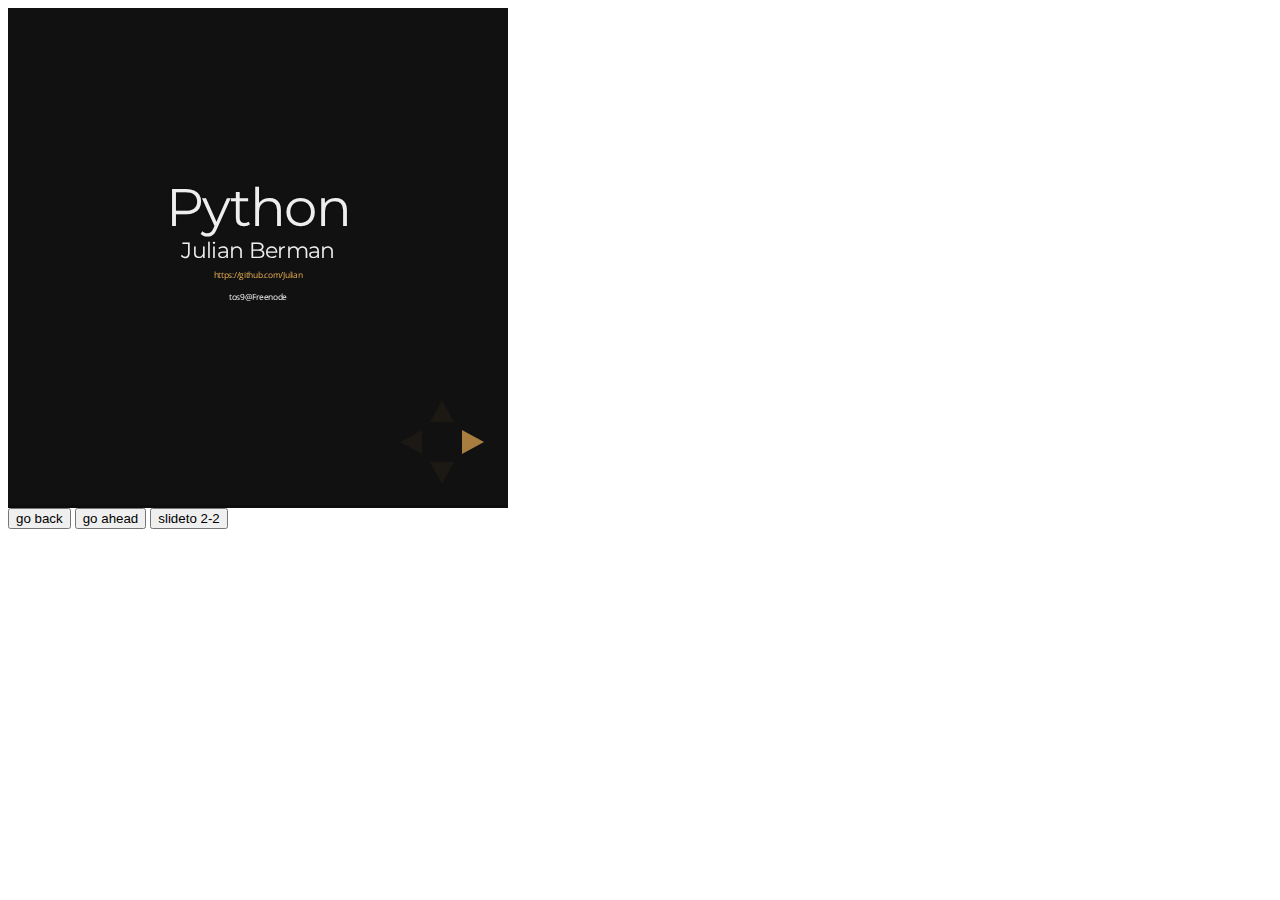
<file: 2013/06/Python7Li7W/plugin/postmessage/example.html>
<html>
	<body>

		<iframe id="reveal" src="../../index.html" style="border: 0;" width="500" height="500"></iframe>

		<div>
			<input id="back" type="button" value="go back"/>
			<input id="ahead" type="button" value="go ahead"/>
			<input id="slideto" type="button" value="slideto 2-2"/>
		</div>

		<script>

			(function (){

				var back = document.getElementById( 'back' ),
						ahead = document.getElementById( 'ahead' ),
						slideto = document.getElementById( 'slideto' ),
						reveal =  window.frames[0];

					back.addEventListener( 'click', function () {
						
					reveal.postMessage( JSON.stringify({method: 'prev', args: []}), '*' );
				}, false );

				ahead.addEventListener( 'click', function (){
					reveal.postMessage( JSON.stringify({method: 'next', args: []}), '*' );
				}, false );

				slideto.addEventListener( 'click', function (){
					reveal.postMessage( JSON.stringify({method: 'slide', args: [2,2]}), '*' );
				}, false );

			}());

		</script>

	</body>
</html>
</file>
<file: 2013/06/Python7Li7W/css/theme/night.css>
@import url(https://fonts.googleapis.com/css?family=Montserrat:700);
@import url(https://fonts.googleapis.com/css?family=Open+Sans:400,700,400italic,700italic);
/**
 * Black theme for reveal.js.
 *
 * Copyright (C) 2011-2012 Hakim El Hattab, http://hakim.se
 */
/*********************************************
 * GLOBAL STYLES
 *********************************************/
body {
  background: #111111;
  background-color: #111111; }

.reveal {
  font-family: "Open Sans", sans-serif;
  font-size: 30px;
  font-weight: 200;
  letter-spacing: -0.02em;
  color: #eeeeee; }

::selection {
  color: white;
  background: #e7ad52;
  text-shadow: none; }

/*********************************************
 * HEADERS
 *********************************************/
.reveal h1,
.reveal h2,
.reveal h3,
.reveal h4,
.reveal h5,
.reveal h6 {
  margin: 0 0 20px 0;
  color: #eeeeee;
  font-family: "Montserrat", Impact, sans-serif;
  line-height: 0.9em;
  letter-spacing: -0.03em;
  text-transform: none;
  text-shadow: none; }

.reveal h1 {
  text-shadow: 0px 0px 6px rgba(0, 0, 0, 0.2); }

/*********************************************
 * LINKS
 *********************************************/
.reveal a:not(.image) {
  color: #e7ad52;
  text-decoration: none;
  -webkit-transition: color .15s ease;
  -moz-transition: color .15s ease;
  -ms-transition: color .15s ease;
  -o-transition: color .15s ease;
  transition: color .15s ease; }

.reveal a:not(.image):hover {
  color: #f3d7ac;
  text-shadow: none;
  border: none; }

.reveal .roll span:after {
  color: #fff;
  background: #d08a1d; }

/*********************************************
 * IMAGES
 *********************************************/
.reveal section img {
  margin: 15px 0px;
  background: rgba(255, 255, 255, 0.12);
  border: 4px solid #eeeeee;
  box-shadow: 0 0 10px rgba(0, 0, 0, 0.15);
  -webkit-transition: all .2s linear;
  -moz-transition: all .2s linear;
  -ms-transition: all .2s linear;
  -o-transition: all .2s linear;
  transition: all .2s linear; }

.reveal a:hover img {
  background: rgba(255, 255, 255, 0.2);
  border-color: #e7ad52;
  box-shadow: 0 0 20px rgba(0, 0, 0, 0.55); }

/*********************************************
 * NAVIGATION CONTROLS
 *********************************************/
.reveal .controls div.navigate-left,
.reveal .controls div.navigate-left.enabled {
  border-right-color: #e7ad52; }

.reveal .controls div.navigate-right,
.reveal .controls div.navigate-right.enabled {
  border-left-color: #e7ad52; }

.reveal .controls div.navigate-up,
.reveal .controls div.navigate-up.enabled {
  border-bottom-color: #e7ad52; }

.reveal .controls div.navigate-down,
.reveal .controls div.navigate-down.enabled {
  border-top-color: #e7ad52; }

.reveal .controls div.navigate-left.enabled:hover {
  border-right-color: #f3d7ac; }

.reveal .controls div.navigate-right.enabled:hover {
  border-left-color: #f3d7ac; }

.reveal .controls div.navigate-up.enabled:hover {
  border-bottom-color: #f3d7ac; }

.reveal .controls div.navigate-down.enabled:hover {
  border-top-color: #f3d7ac; }

/*********************************************
 * PROGRESS BAR
 *********************************************/
.reveal .progress {
  background: rgba(0, 0, 0, 0.2); }

.reveal .progress span {
  background: #e7ad52;
  -webkit-transition: width 800ms cubic-bezier(0.26, 0.86, 0.44, 0.985);
  -moz-transition: width 800ms cubic-bezier(0.26, 0.86, 0.44, 0.985);
  -ms-transition: width 800ms cubic-bezier(0.26, 0.86, 0.44, 0.985);
  -o-transition: width 800ms cubic-bezier(0.26, 0.86, 0.44, 0.985);
  transition: width 800ms cubic-bezier(0.26, 0.86, 0.44, 0.985); }
</file>
<file: 2013/06/Python7Li7W/lib/css/monokai.css>
/*
Monokai style - ported by Luigi Maselli - http://grigio.org
*/

pre code {
  display: block; padding: 0.5em;
  background: #272822;
}

pre .tag,
pre .tag .title,
pre .keyword,
pre .literal,
pre .strong,
pre .change,
pre .winutils,
pre .flow,
pre .lisp .title,
pre .clojure .built_in,
pre .nginx .title,
pre .tex .special {
  color: #F92672;
}

pre code {
  color: #DDD;
}

pre code .constant {
	color: #66D9EF;
}

pre .code,
pre .class .title,
pre .header {
	color: white;
}

pre .link_label,
pre .attribute,
pre .symbol,
pre .symbol .string,
pre .value,
pre .regexp {
	color: #BF79DB;
}

pre .link_url,
pre .tag .value,
pre .string,
pre .bullet,
pre .subst,
pre .title,
pre .emphasis,
pre .haskell .type,
pre .preprocessor,
pre .ruby .class .parent,
pre .built_in,
pre .sql .aggregate,
pre .django .template_tag,
pre .django .variable,
pre .smalltalk .class,
pre .javadoc,
pre .django .filter .argument,
pre .smalltalk .localvars,
pre .smalltalk .array,
pre .attr_selector,
pre .pseudo,
pre .addition,
pre .stream,
pre .envvar,
pre .apache .tag,
pre .apache .cbracket,
pre .tex .command,
pre .prompt {
  color: #A6E22E;
}

pre .comment,
pre .java .annotation,
pre .blockquote,
pre .horizontal_rule,
pre .python .decorator,
pre .template_comment,
pre .pi,
pre .doctype,
pre .deletion,
pre .shebang,
pre .apache .sqbracket,
pre .tex .formula {
  color: #75715E;
}

pre .keyword,
pre .literal,
pre .css .id,
pre .phpdoc,
pre .title,
pre .header,
pre .haskell .type,
pre .vbscript .built_in,
pre .sql .aggregate,
pre .rsl .built_in,
pre .smalltalk .class,
pre .diff .header,
pre .chunk,
pre .winutils,
pre .bash .variable,
pre .apache .tag,
pre .tex .special,
pre .request,
pre .status {
  font-weight: bold;
}

pre .coffeescript .javascript,
pre .javascript .xml,
pre .tex .formula,
pre .xml .javascript,
pre .xml .vbscript,
pre .xml .css,
pre .xml .cdata {
  opacity: 0.5;
}
</file>
<file: 2013/06/Python7Li7W/css/style.css>
.reveal code {
    font-family: Inconsolata;
}

.reveal pre {
    font-size: .9em;
    width: 100%;
}
</file>
<file: 2013/02/Python2to3/core/deck.core.css>
html, body {
  height: 100%;
  padding: 0;
  margin: 0;
}

body.deck-container {
  overflow-y: auto;
  position: static;
}

.deck-container {
  position: relative;
  min-height: 100%;
  margin: 0 auto;
  padding: 0 48px;
  font-size: 16px;
  line-height: 1.25;
  overflow: hidden;
  /* Resets and base styles from HTML5 Boilerplate */
  /* End HTML5 Boilerplate adaptations */
}
.js .deck-container {
  visibility: hidden;
}
.ready .deck-container {
  visibility: visible;
}
.touch .deck-container {
  -webkit-text-size-adjust: none;
  -moz-text-size-adjust: none;
}
.deck-container div, .deck-container span, .deck-container object, .deck-container iframe,
.deck-container h1, .deck-container h2, .deck-container h3, .deck-container h4, .deck-container h5, .deck-container h6, .deck-container p, .deck-container blockquote, .deck-container pre,
.deck-container abbr, .deck-container address, .deck-container cite, .deck-container code, .deck-container del, .deck-container dfn, .deck-container em, .deck-container img, .deck-container ins, .deck-container kbd, .deck-container q, .deck-container samp,
.deck-container small, .deck-container strong, .deck-container sub, .deck-container sup, .deck-container var, .deck-container b, .deck-container i, .deck-container dl, .deck-container dt, .deck-container dd, .deck-container ol, .deck-container ul, .deck-container li,
.deck-container fieldset, .deck-container form, .deck-container label, .deck-container legend,
.deck-container table, .deck-container caption, .deck-container tbody, .deck-container tfoot, .deck-container thead, .deck-container tr, .deck-container th, .deck-container td,
.deck-container article, .deck-container aside, .deck-container canvas, .deck-container details, .deck-container figcaption, .deck-container figure,
.deck-container footer, .deck-container header, .deck-container hgroup, .deck-container menu, .deck-container nav, .deck-container section, .deck-container summary,
.deck-container time, .deck-container mark, .deck-container audio, .deck-container video {
  margin: 0;
  padding: 0;
  border: 0;
  font-size: 100%;
  font: inherit;
  vertical-align: baseline;
}
.deck-container article, .deck-container aside, .deck-container details, .deck-container figcaption, .deck-container figure,
.deck-container footer, .deck-container header, .deck-container hgroup, .deck-container menu, .deck-container nav, .deck-container section {
  display: block;
}
.deck-container blockquote, .deck-container q {
  quotes: none;
}
.deck-container blockquote:before, .deck-container blockquote:after, .deck-container q:before, .deck-container q:after {
  content: "";
  content: none;
}
.deck-container ins {
  background-color: #ff9;
  color: #000;
  text-decoration: none;
}
.deck-container mark {
  background-color: #ff9;
  color: #000;
  font-style: italic;
  font-weight: bold;
}
.deck-container del {
  text-decoration: line-through;
}
.deck-container abbr[title], .deck-container dfn[title] {
  border-bottom: 1px dotted;
  cursor: help;
}
.deck-container table {
  border-collapse: collapse;
  border-spacing: 0;
}
.deck-container hr {
  display: block;
  height: 1px;
  border: 0;
  border-top: 1px solid #ccc;
  margin: 1em 0;
  padding: 0;
}
.deck-container input, .deck-container select {
  vertical-align: middle;
}
.deck-container select, .deck-container input, .deck-container textarea, .deck-container button {
  font: 99% sans-serif;
}
.deck-container pre, .deck-container code, .deck-container kbd, .deck-container samp {
  font-family: monospace, sans-serif;
}
.deck-container a {
  -webkit-tap-highlight-color: rgba(0, 0, 0, 0);
}
.deck-container a:hover, .deck-container a:active {
  outline: none;
}
.deck-container ul, .deck-container ol {
  margin-left: 2em;
  vertical-align: top;
}
.deck-container ol {
  list-style-type: decimal;
}
.deck-container nav ul, .deck-container nav li {
  margin: 0;
  list-style: none;
  list-style-image: none;
}
.deck-container small {
  font-size: 85%;
}
.deck-container strong, .deck-container th {
  font-weight: bold;
}
.deck-container td {
  vertical-align: top;
}
.deck-container sub, .deck-container sup {
  font-size: 75%;
  line-height: 0;
  position: relative;
}
.deck-container sup {
  top: -0.5em;
}
.deck-container sub {
  bottom: -0.25em;
}
.deck-container textarea {
  overflow: auto;
}
.ie6 .deck-container legend, .ie7 .deck-container legend {
  margin-left: -7px;
}
.deck-container input[type="radio"] {
  vertical-align: text-bottom;
}
.deck-container input[type="checkbox"] {
  vertical-align: bottom;
}
.ie7 .deck-container input[type="checkbox"] {
  vertical-align: baseline;
}
.ie6 .deck-container input {
  vertical-align: text-bottom;
}
.deck-container label, .deck-container input[type="button"], .deck-container input[type="submit"], .deck-container input[type="image"], .deck-container button {
  cursor: pointer;
}
.deck-container button, .deck-container input, .deck-container select, .deck-container textarea {
  margin: 0;
}
.deck-container input:invalid, .deck-container textarea:invalid {
  border-radius: 1px;
  -moz-box-shadow: 0px 0px 5px red;
  -webkit-box-shadow: 0px 0px 5px red;
  box-shadow: 0px 0px 5px red;
}
.deck-container input:invalid .no-boxshadow, .deck-container textarea:invalid .no-boxshadow {
  background-color: #f0dddd;
}
.deck-container button {
  width: auto;
  overflow: visible;
}
.ie7 .deck-container img {
  -ms-interpolation-mode: bicubic;
}
.deck-container, .deck-container select, .deck-container input, .deck-container textarea {
  color: #444;
}
.deck-container a {
  color: #607890;
}
.deck-container a:hover, .deck-container a:focus {
  color: #036;
}
.deck-container a:link {
  -webkit-tap-highlight-color: #fff;
}
.deck-container.deck-loading {
  display: none;
}

.slide {
  width: auto;
  min-height: 100%;
  position: relative;
}
.slide h1 {
  font-size: 4.5em;
}
.slide h1, .slide .vcenter {
  font-weight: bold;
  text-align: center;
  padding-top: 1em;
  max-height: 100%;
}
.csstransforms .slide h1, .csstransforms .slide .vcenter {
  padding: 0 48px;
  position: absolute;
  left: 0;
  right: 0;
  top: 50%;
  -webkit-transform: translate(0, -50%);
  -moz-transform: translate(0, -50%);
  -ms-transform: translate(0, -50%);
  -o-transform: translate(0, -50%);
  transform: translate(0, -50%);
}
.slide .vcenter h1 {
  position: relative;
  top: auto;
  padding: 0;
  -webkit-transform: none;
  -moz-transform: none;
  -ms-transform: none;
  -o-transform: none;
  transform: none;
}
.slide h2 {
  font-size: 2.25em;
  font-weight: bold;
  padding-top: .5em;
  margin: 0 0 .66666em 0;
  border-bottom: 3px solid #888;
}
.slide h3 {
  font-size: 1.4375em;
  font-weight: bold;
  margin-bottom: .30435em;
}
.slide h4 {
  font-size: 1.25em;
  font-weight: bold;
  margin-bottom: .25em;
}
.slide h5 {
  font-size: 1.125em;
  font-weight: bold;
  margin-bottom: .2222em;
}
.slide h6 {
  font-size: 1em;
  font-weight: bold;
}
.slide img, .slide iframe, .slide video {
  display: block;
  max-width: 100%;
}
.slide video, .slide iframe, .slide img {
  display: block;
  margin: 0 auto;
}
.slide p, .slide blockquote, .slide iframe, .slide img, .slide ul, .slide ol, .slide pre, .slide video {
  margin-bottom: 1em;
}
.slide pre {
  white-space: pre;
  white-space: pre-wrap;
  word-wrap: break-word;
  padding: 1em;
  border: 1px solid #888;
}
.slide em {
  font-style: italic;
}
.slide li {
  padding: .25em 0;
  vertical-align: middle;
}

.deck-before, .deck-previous, .deck-next, .deck-after {
  position: absolute;
  left: -999em;
  top: -999em;
}

.deck-current {
  z-index: 2;
}

.slide .slide {
  visibility: hidden;
  position: static;
  min-height: 0;
}

.deck-child-current {
  position: static;
  z-index: 2;
}
.deck-child-current .slide {
  visibility: hidden;
}
.deck-child-current .deck-previous, .deck-child-current .deck-before, .deck-child-current .deck-current {
  visibility: visible;
}

@media screen and (max-device-width: 480px) {
  /* html { -webkit-text-size-adjust:none; -ms-text-size-adjust:none; } */
}
@media print {
  * {
    background: transparent !important;
    color: black !important;
    text-shadow: none !important;
    filter: none !important;
    -ms-filter: none !important;
    -webkit-box-reflect: none !important;
    -moz-box-reflect: none !important;
    -webkit-box-shadow: none !important;
    -moz-box-shadow: none !important;
    box-shadow: none !important;
  }
  * :before, * :after {
    display: none !important;
  }

  a, a:visited {
    color: #444 !important;
    text-decoration: underline;
  }

  a[href]:after {
    content: " (" attr(href) ")";
  }

  abbr[title]:after {
    content: " (" attr(title) ")";
  }

  .ir a:after, a[href^="javascript:"]:after, a[href^="#"]:after {
    content: "";
  }

  pre, blockquote {
    border: 1px solid #999;
    page-break-inside: avoid;
  }

  thead {
    display: table-header-group;
  }

  tr, img {
    page-break-inside: avoid;
  }

  @page {
    margin: 0.5cm;
}

  p, h2, h3 {
    orphans: 3;
    widows: 3;
  }

  h2, h3 {
    page-break-after: avoid;
  }

  .slide {
    position: static !important;
    visibility: visible !important;
    display: block !important;
    -webkit-transform: none !important;
    -moz-transform: none !important;
    -o-transform: none !important;
    -ms-transform: none !important;
    transform: none !important;
    opacity: 1 !important;
  }

  h1, .vcenter {
    -webkit-transform: none !important;
    -moz-transform: none !important;
    -o-transform: none !important;
    -ms-transform: none !important;
    transform: none !important;
    padding: 0 !important;
    position: static !important;
  }

  .deck-container > .slide {
    page-break-after: always;
  }

  .deck-container {
    width: 100% !important;
    height: auto !important;
    padding: 0 !important;
    display: block !important;
  }

  script {
    display: none;
  }
}
</file>
<file: 2013/02/Python2to3/extensions/goto/deck.goto.css>
.deck-container .goto-form {
  position: absolute;
  z-index: 3;
  bottom: 10px;
  left: 50%;
  height: 1.75em;
  margin: 0 0 0 -9.125em;
  line-height: 1.75em;
  padding: 0.625em;
  display: none;
  background: #ccc;
  overflow: hidden;
}
.borderradius .deck-container .goto-form {
  -webkit-border-radius: 10px;
  -moz-border-radius: 10px;
  border-radius: 10px;
}
.deck-container .goto-form label {
  font-weight: bold;
}
.deck-container .goto-form label, .deck-container .goto-form input {
  display: inline-block;
  font-family: inherit;
}

.deck-goto .goto-form {
  display: block;
}

#goto-slide {
  width: 8.375em;
  margin: 0 0.625em;
  height: 1.4375em;
}

@media print {
  .goto-form, #goto-slide {
    display: none !important;
  }
}
</file>
<file: 2013/02/Python2to3/extensions/menu/deck.menu.css>
.deck-menu .slide {
  background: #eee;
  position: relative;
  left: 0;
  top: 0;
  visibility: visible;
  cursor: pointer;
}
.no-csstransforms .deck-menu > .slide {
  float: left;
  width: 22%;
  height: 22%;
  min-height: 0;
  margin: 1%;
  font-size: 0.22em;
  overflow: hidden;
  padding: 0 0.5%;
}
.csstransforms .deck-menu > .slide {
  -webkit-transform: scale(0.22) !important;
  -moz-transform: scale(0.22) !important;
  -o-transform: scale(0.22) !important;
  -ms-transform: scale(0.22) !important;
  transform: scale(0.22) !important;
  -webkit-transform-origin: 0 0;
  -moz-transform-origin: 0 0;
  -o-transform-origin: 0 0;
  -ms-transform-origin: 0 0;
  transform-origin: 0 0;
  -webkit-box-sizing: border-box;
  -moz-box-sizing: border-box;
  box-sizing: border-box;
  width: 100%;
  height: 100%;
  overflow: hidden;
  padding: 0 48px;
  margin: 12px;
}
.deck-menu iframe, .deck-menu img, .deck-menu video {
  max-width: 100%;
}
.deck-menu .deck-current, .no-touch .deck-menu .slide:hover {
  background: #ddf;
}
.deck-menu.deck-container:hover .deck-prev-link, .deck-menu.deck-container:hover .deck-next-link {
  display: none;
}
</file>
<file: 2013/02/Python2to3/extensions/navigation/deck.navigation.css>
.deck-container .deck-prev-link, .deck-container .deck-next-link {
  display: none;
  position: absolute;
  z-index: 3;
  top: 50%;
  width: 32px;
  height: 32px;
  margin-top: -16px;
  font-size: 20px;
  font-weight: bold;
  line-height: 32px;
  vertical-align: middle;
  text-align: center;
  text-decoration: none;
  color: #fff;
  background: #888;
}
.borderradius .deck-container .deck-prev-link, .borderradius .deck-container .deck-next-link {
  -webkit-border-radius: 16px;
  -moz-border-radius: 16px;
  border-radius: 16px;
}
.deck-container .deck-prev-link:hover, .deck-container .deck-prev-link:focus, .deck-container .deck-prev-link:active, .deck-container .deck-prev-link:visited, .deck-container .deck-next-link:hover, .deck-container .deck-next-link:focus, .deck-container .deck-next-link:active, .deck-container .deck-next-link:visited {
  color: #fff;
}
.deck-container .deck-prev-link {
  left: 8px;
}
.deck-container .deck-next-link {
  right: 8px;
}
.deck-container:hover .deck-prev-link, .deck-container:hover .deck-next-link {
  display: block;
}
.deck-container:hover .deck-prev-link.deck-nav-disabled, .touch .deck-container:hover .deck-prev-link, .deck-container:hover .deck-next-link.deck-nav-disabled, .touch .deck-container:hover .deck-next-link {
  display: none;
}

@media print {
  .deck-prev-link, .deck-next-link {
    display: none !important;
  }
}
</file>
<file: 2013/02/Python2to3/extensions/status/deck.status.css>
.deck-container .deck-status {
  position: absolute;
  bottom: 10px;
  right: 5px;
  color: #888;
  z-index: 3;
  margin: 0;
}

body.deck-container .deck-status {
  position: fixed;
}

@media print {
  .deck-status {
    display: none;
  }
}
</file>
<file: 2013/02/Python2to3/extensions/hash/deck.hash.css>
.deck-container .deck-permalink {
  display: none;
  position: absolute;
  z-index: 4;
  bottom: 30px;
  right: 0;
  width: 48px;
  text-align: center;
}

.no-history .deck-container:hover .deck-permalink {
  display: block;
}
</file>
<file: 2013/02/Python2to3/extensions/scale/deck.scale.css>
/* Remove this line if you are embedding deck.js in a page and
using the scale extension. */
.csstransforms {
  overflow: hidden;
}

.csstransforms .deck-container.deck-scale:not(.deck-menu) > .slide {
  -webkit-box-sizing: padding-box;
  -moz-box-sizing: padding-box;
  box-sizing: padding-box;
  width: 100%;
  padding-bottom: 20px;
}
.csstransforms .deck-container.deck-scale:not(.deck-menu) > .slide > .deck-slide-scaler {
  -webkit-transform-origin: 50% 0;
  -moz-transform-origin: 50% 0;
  -o-transform-origin: 50% 0;
  -ms-transform-origin: 50% 0;
  transform-origin: 50% 0;
}

.csstransforms .deck-container.deck-menu .deck-slide-scaler {
  -webkit-transform: none !important;
  -moz-transform: none !important;
  -o-transform: none !important;
  -ms-transform: none !important;
  transform: none !important;
}
</file>
<file: 2013/02/Python2to3/themes/style/neon.css>
.deck-container {
  font-family: "Gill Sans", "Gill Sans MT", Calibri, sans-serif;
  font-size: 1.75em;
  color: #aaa;
  background: #000;
}
.deck-container .slide {
  background: #000;
}
.deck-container .slide h1 {
  color: #0af;
  font-weight: normal;
  font-weight: 100;
  text-shadow: 0 0 50px #0af, 0 0 3px #fff;
}
.deck-container .slide h2 {
  color: #af0;
  border-bottom-color: #ccc;
  font-weight: normal;
  font-weight: 100;
  text-shadow: 0 0 15px #af0, 0 0 2px #fff;
  border-bottom: 1px solid #333;
}
.deck-container .slide h3 {
  color: #fff;
  font-weight: normal;
  font-weight: 100;
  text-shadow: 0 0 10px #fff, 0 0 2px #fff;
}
.deck-container .slide pre {
  border-color: #333;
}
.deck-container .slide pre code {
  color: #fff;
}
.deck-container .slide code {
  color: #f0a;
}
.deck-container .slide blockquote {
  font-size: 2em;
  padding: 1em 2em;
  color: #fff;
  border-left: 5px solid #fff;
}
.deck-container .slide blockquote p {
  margin: 0;
}
.deck-container .slide blockquote cite {
  font-size: .5em;
  font-style: normal;
  font-weight: normal;
  font-weight: 100;
  color: #aaa;
  text-shadow: 0 0 15px #fff, 0 0 2px #fff;
}
.deck-container .slide ::-moz-selection {
  background: #a0f;
}
.deck-container .slide ::selection {
  background: #a0f;
}
.deck-container .slide a, .deck-container .slide a:hover, .deck-container .slide a:focus, .deck-container .slide a:active, .deck-container .slide a:visited {
  color: #f0a;
  text-decoration: none;
}
.deck-container .slide a:hover, .deck-container .slide a:focus {
  text-decoration: underline;
}
.deck-container .deck-prev-link, .deck-container .deck-next-link {
  background: #f0a;
  text-shadow: 0 0 3px #fff;
}
.deck-container .deck-prev-link, .deck-container .deck-prev-link:hover, .deck-container .deck-prev-link:focus, .deck-container .deck-prev-link:active, .deck-container .deck-prev-link:visited, .deck-container .deck-next-link, .deck-container .deck-next-link:hover, .deck-container .deck-next-link:focus, .deck-container .deck-next-link:active, .deck-container .deck-next-link:visited {
  color: #fff;
}
.deck-container .deck-prev-link:hover, .deck-container .deck-prev-link:focus, .deck-container .deck-next-link:hover, .deck-container .deck-next-link:focus {
  text-decoration: none;
}
.boxshadow .deck-container .deck-prev-link:hover, .boxshadow .deck-container .deck-prev-link:focus, .boxshadow .deck-container .deck-next-link:hover, .boxshadow .deck-container .deck-next-link:focus {
  -webkit-box-shadow: 0 0 20px #f0a, 0 0 5px #fff;
  -moz-box-shadow: 0 0 20px #f0a, 0 0 5px #fff;
  box-shadow: 0 0 20px #f0a, 0 0 5px #fff;
}
.deck-container > .slide .deck-before, .deck-container > .slide .deck-previous {
  opacity: 0.4;
}
.deck-container > .slide .deck-before:not(.deck-child-current) .deck-before, .deck-container > .slide .deck-before:not(.deck-child-current) .deck-previous, .deck-container > .slide .deck-previous:not(.deck-child-current) .deck-before, .deck-container > .slide .deck-previous:not(.deck-child-current) .deck-previous {
  opacity: 1;
}
.deck-container > .slide .deck-child-current {
  opacity: 1;
}
.deck-container .deck-status {
  font-size: 0.6666em;
}
.deck-container .goto-form {
  background: #000;
  border: 1px solid #f0a;
}
.deck-container .goto-form label {
  color: #fff;
}
.deck-container.deck-menu .slide {
  background: #333;
}
.deck-container.deck-menu .deck-current {
  background: #444;
}
.boxshadow .deck-container.deck-menu .deck-current {
  background: #000;
  -webkit-box-shadow: 0 0 20px #f0a, 0 0 5px #fff;
  -moz-box-shadow: 0 0 20px #f0a, 0 0 5px #fff;
  box-shadow: 0 0 20px #f0a, 0 0 5px #fff;
}
.no-touch .deck-container.deck-menu .slide:hover {
  background: #444;
}
.no-touch.boxshadow .deck-container.deck-menu .slide:hover {
  background: #000;
  -webkit-box-shadow: 0 0 20px #f0a, 0 0 5px #fff;
  -moz-box-shadow: 0 0 20px #f0a, 0 0 5px #fff;
  box-shadow: 0 0 20px #f0a, 0 0 5px #fff;
}
</file>
<file: 2013/02/Python2to3/theme/pygments.css>
.highlight .hll { background-color: #49483e }
.highlight  { background: #272822; color: #f8f8f2 }
.highlight .c { color: #75715e } /* Comment */
.highlight .err { color: #960050; background-color: #1e0010 } /* Error */
.highlight .k { color: #66d9ef } /* Keyword */
.highlight .l { color: #ae81ff } /* Literal */
.highlight .n { color: #f8f8f2 } /* Name */
.highlight .o { color: #f92672 } /* Operator */
.highlight .p { color: #f8f8f2 } /* Punctuation */
.highlight .cm { color: #75715e } /* Comment.Multiline */
.highlight .cp { color: #75715e } /* Comment.Preproc */
.highlight .c1 { color: #75715e } /* Comment.Single */
.highlight .cs { color: #75715e } /* Comment.Special */
.highlight .ge { font-style: italic } /* Generic.Emph */
.highlight .gs { font-weight: bold } /* Generic.Strong */
.highlight .kc { color: #66d9ef } /* Keyword.Constant */
.highlight .kd { color: #66d9ef } /* Keyword.Declaration */
.highlight .kn { color: #f92672 } /* Keyword.Namespace */
.highlight .kp { color: #66d9ef } /* Keyword.Pseudo */
.highlight .kr { color: #66d9ef } /* Keyword.Reserved */
.highlight .kt { color: #66d9ef } /* Keyword.Type */
.highlight .ld { color: #e6db74 } /* Literal.Date */
.highlight .m { color: #ae81ff } /* Literal.Number */
.highlight .s { color: #e6db74 } /* Literal.String */
.highlight .na { color: #a6e22e } /* Name.Attribute */
.highlight .nb { color: #f8f8f2 } /* Name.Builtin */
.highlight .nc { color: #a6e22e } /* Name.Class */
.highlight .no { color: #66d9ef } /* Name.Constant */
.highlight .nd { color: #a6e22e } /* Name.Decorator */
.highlight .ni { color: #f8f8f2 } /* Name.Entity */
.highlight .ne { color: #a6e22e } /* Name.Exception */
.highlight .nf { color: #a6e22e } /* Name.Function */
.highlight .nl { color: #f8f8f2 } /* Name.Label */
.highlight .nn { color: #f8f8f2 } /* Name.Namespace */
.highlight .nx { color: #a6e22e } /* Name.Other */
.highlight .py { color: #f8f8f2 } /* Name.Property */
.highlight .nt { color: #f92672 } /* Name.Tag */
.highlight .nv { color: #f8f8f2 } /* Name.Variable */
.highlight .ow { color: #f92672 } /* Operator.Word */
.highlight .w { color: #f8f8f2 } /* Text.Whitespace */
.highlight .mf { color: #ae81ff } /* Literal.Number.Float */
.highlight .mh { color: #ae81ff } /* Literal.Number.Hex */
.highlight .mi { color: #ae81ff } /* Literal.Number.Integer */
.highlight .mo { color: #ae81ff } /* Literal.Number.Oct */
.highlight .sb { color: #e6db74 } /* Literal.String.Backtick */
.highlight .sc { color: #e6db74 } /* Literal.String.Char */
.highlight .sd { color: #e6db74 } /* Literal.String.Doc */
.highlight .s2 { color: #e6db74 } /* Literal.String.Double */
.highlight .se { color: #ae81ff } /* Literal.String.Escape */
.highlight .sh { color: #e6db74 } /* Literal.String.Heredoc */
.highlight .si { color: #e6db74 } /* Literal.String.Interpol */
.highlight .sx { color: #e6db74 } /* Literal.String.Other */
.highlight .sr { color: #e6db74 } /* Literal.String.Regex */
.highlight .s1 { color: #e6db74 } /* Literal.String.Single */
.highlight .ss { color: #e6db74 } /* Literal.String.Symbol */
.highlight .bp { color: #f8f8f2 } /* Name.Builtin.Pseudo */
.highlight .vc { color: #f8f8f2 } /* Name.Variable.Class */
.highlight .vg { color: #f8f8f2 } /* Name.Variable.Global */
.highlight .vi { color: #f8f8f2 } /* Name.Variable.Instance */
.highlight .il { color: #ae81ff } /* Literal.Number.Integer.Long */
</file>
<file: 2013/02/Python2to3/theme/style.css>
p.large {
    font-size: 4em;
}

.center {
    text-align: center;
}

ul.center {
    list-style-type: none;
}
</file>
<file: 2013/02/Python2to3/themes/transition/horizontal-slide.css>
.csstransitions.csstransforms {
  overflow-x: hidden;
}
.csstransitions.csstransforms .deck-container > .slide {
  -webkit-transition: -webkit-transform 500ms ease-in-out;
  -moz-transition: -moz-transform 500ms ease-in-out;
  -ms-transition: -ms-transform 500ms ease-in-out;
  -o-transition: -o-transform 500ms ease-in-out;
  transition: transform 500ms ease-in-out;
}
.csstransitions.csstransforms .deck-container:not(.deck-menu) > .slide {
  position: absolute;
  top: 0;
  left: 0;
  -webkit-box-sizing: border-box;
  -moz-box-sizing: border-box;
  box-sizing: border-box;
  width: 100%;
  padding: 0 48px;
}
.csstransitions.csstransforms .deck-container:not(.deck-menu) > .slide .slide {
  position: relative;
  left: 0;
  top: 0;
  -webkit-transition: -webkit-transform 500ms ease-in-out, opacity 500ms ease-in-out;
  -moz-transition: -moz-transform 500ms ease-in-out, opacity 500ms ease-in-out;
  -ms-transition: -ms-transform 500ms ease-in-out, opacity 500ms ease-in-out;
  -o-transition: -o-transform 500ms ease-in-out, opacity 500ms ease-in-out;
  transition: -webkit-transform 500ms ease-in-out, opacity 500ms ease-in-out;
}
.csstransitions.csstransforms .deck-container:not(.deck-menu) > .slide .deck-next, .csstransitions.csstransforms .deck-container:not(.deck-menu) > .slide .deck-after {
  visibility: visible;
  -webkit-transform: translate3d(200%, 0, 0);
  -moz-transform: translate(200%, 0);
  -ms-transform: translate(200%, 0);
  -o-transform: translate(200%, 0);
  transform: translate3d(200%, 0, 0);
}
.csstransitions.csstransforms .deck-container:not(.deck-menu) > .deck-previous {
  -webkit-transform: translate3d(-200%, 0, 0);
  -moz-transform: translate(-200%, 0);
  -ms-transform: translate(-200%, 0);
  -o-transform: translate(-200%, 0);
  transform: translate3d(-200%, 0, 0);
}
.csstransitions.csstransforms .deck-container:not(.deck-menu) > .deck-before {
  -webkit-transform: translate3d(-400%, 0, 0);
  -moz-transform: translate(-400%, 0);
  -ms-transform: translate(-400%, 0);
  -o-transform: translate(-400%, 0);
  transform: translate3d(-400%, 0, 0);
}
.csstransitions.csstransforms .deck-container:not(.deck-menu) > .deck-next {
  -webkit-transform: translate3d(200%, 0, 0);
  -moz-transform: translate(200%, 0);
  -ms-transform: translate(200%, 0);
  -o-transform: translate(200%, 0);
  transform: translate3d(200%, 0, 0);
}
.csstransitions.csstransforms .deck-container:not(.deck-menu) > .deck-after {
  -webkit-transform: translate3d(400%, 0, 0);
  -moz-transform: translate(400%, 0);
  -ms-transform: translate(400%, 0);
  -o-transform: translate(400%, 0);
  transform: translate3d(400%, 0, 0);
}
.csstransitions.csstransforms .deck-container:not(.deck-menu) > .deck-before .slide, .csstransitions.csstransforms .deck-container:not(.deck-menu) > .deck-previous .slide {
  visibility: visible;
}
.csstransitions.csstransforms .deck-container:not(.deck-menu) > .deck-child-current {
  -webkit-transform: none;
  -moz-transform: none;
  -ms-transform: none;
  -o-transform: none;
  transform: none;
}
</file>
<file: 2013/06/Python7Li7W/css/reveal.css>
@charset "UTF-8";

/*!
 * reveal.js
 * http://lab.hakim.se/reveal-js
 * MIT licensed
 *
 * Copyright (C) 2013 Hakim El Hattab, http://hakim.se
 */


/*********************************************
 * RESET STYLES
 *********************************************/

html, body, .reveal div, .reveal span, .reveal applet, .reveal object, .reveal iframe,
.reveal h1, .reveal h2, .reveal h3, .reveal h4, .reveal h5, .reveal h6, .reveal p, .reveal blockquote, .reveal pre,
.reveal a, .reveal abbr, .reveal acronym, .reveal address, .reveal big, .reveal cite, .reveal code,
.reveal del, .reveal dfn, .reveal em, .reveal img, .reveal ins, .reveal kbd, .reveal q, .reveal s, .reveal samp,
.reveal small, .reveal strike, .reveal strong, .reveal sub, .reveal sup, .reveal tt, .reveal var,
.reveal b, .reveal u, .reveal i, .reveal center,
.reveal dl, .reveal dt, .reveal dd, .reveal ol, .reveal ul, .reveal li,
.reveal fieldset, .reveal form, .reveal label, .reveal legend,
.reveal table, .reveal caption, .reveal tbody, .reveal tfoot, .reveal thead, .reveal tr, .reveal th, .reveal td,
.reveal article, .reveal aside, .reveal canvas, .reveal details, .reveal embed,
.reveal figure, .reveal figcaption, .reveal footer, .reveal header, .reveal hgroup,
.reveal menu, .reveal nav, .reveal output, .reveal ruby, .reveal section, .reveal summary,
.reveal time, .reveal mark, .reveal audio, video {
	margin: 0;
	padding: 0;
	border: 0;
	font-size: 100%;
	font: inherit;
	vertical-align: baseline;
}

.reveal article, .reveal aside, .reveal details, .reveal figcaption, .reveal figure,
.reveal footer, .reveal header, .reveal hgroup, .reveal menu, .reveal nav, .reveal section {
	display: block;
}


/*********************************************
 * GLOBAL STYLES
 *********************************************/

html,
body {
	width: 100%;
	height: 100%;
	overflow: hidden;
}

body {
	position: relative;
	line-height: 1;
}

::selection {
	background: #FF5E99;
	color: #fff;
	text-shadow: none;
}


/*********************************************
 * HEADERS
 *********************************************/

.reveal h1,
.reveal h2,
.reveal h3,
.reveal h4,
.reveal h5,
.reveal h6 {
	-webkit-hyphens: auto;
	   -moz-hyphens: auto;
	        hyphens: auto;

	word-wrap: break-word;
}

.reveal h1 { font-size: 3.77em; }
.reveal h2 { font-size: 2.11em;	}
.reveal h3 { font-size: 1.55em;	}
.reveal h4 { font-size: 1em;	}


/*********************************************
 * VIEW FRAGMENTS
 *********************************************/

.reveal .slides section .fragment {
	opacity: 0;

	-webkit-transition: all .2s ease;
	   -moz-transition: all .2s ease;
	    -ms-transition: all .2s ease;
	     -o-transition: all .2s ease;
	        transition: all .2s ease;
}
	.reveal .slides section .fragment.visible {
		opacity: 1;
	}

.reveal .slides section .fragment.grow {
	opacity: 1;
}
	.reveal .slides section .fragment.grow.visible {
		-webkit-transform: scale( 1.3 );
		   -moz-transform: scale( 1.3 );
		    -ms-transform: scale( 1.3 );
		     -o-transform: scale( 1.3 );
		        transform: scale( 1.3 );
	}

.reveal .slides section .fragment.shrink {
	opacity: 1;
}
	.reveal .slides section .fragment.shrink.visible {
		-webkit-transform: scale( 0.7 );
		   -moz-transform: scale( 0.7 );
		    -ms-transform: scale( 0.7 );
		     -o-transform: scale( 0.7 );
		        transform: scale( 0.7 );
	}

.reveal .slides section .fragment.zoom-in {
	opacity: 0;

	-webkit-transform: scale( 0.1 );
	   -moz-transform: scale( 0.1 );
	    -ms-transform: scale( 0.1 );
	     -o-transform: scale( 0.1 );
	        transform: scale( 0.1 );
}

	.reveal .slides section .fragment.zoom-in.visible {
		opacity: 1;

		-webkit-transform: scale( 1 );
		   -moz-transform: scale( 1 );
		    -ms-transform: scale( 1 );
		     -o-transform: scale( 1 );
		        transform: scale( 1 );
	}

.reveal .slides section .fragment.roll-in {
	opacity: 0;

	-webkit-transform: rotateX( 90deg );
	   -moz-transform: rotateX( 90deg );
	    -ms-transform: rotateX( 90deg );
	     -o-transform: rotateX( 90deg );
	        transform: rotateX( 90deg );
}
	.reveal .slides section .fragment.roll-in.visible {
		opacity: 1;

		-webkit-transform: rotateX( 0 );
		   -moz-transform: rotateX( 0 );
		    -ms-transform: rotateX( 0 );
		     -o-transform: rotateX( 0 );
		        transform: rotateX( 0 );
	}

.reveal .slides section .fragment.fade-out {
	opacity: 1;
}
	.reveal .slides section .fragment.fade-out.visible {
		opacity: 0;
	}

.reveal .slides section .fragment.highlight-red,
.reveal .slides section .fragment.highlight-green,
.reveal .slides section .fragment.highlight-blue {
	opacity: 1;
}
	.reveal .slides section .fragment.highlight-red.visible {
		color: #ff2c2d
	}
	.reveal .slides section .fragment.highlight-green.visible {
		color: #17ff2e;
	}
	.reveal .slides section .fragment.highlight-blue.visible {
		color: #1b91ff;
	}


/*********************************************
 * DEFAULT ELEMENT STYLES
 *********************************************/

/* Fixes issue in Chrome where italic fonts did not appear when printing to PDF */
.reveal:after {
  content: '';
  font-style: italic;
}

/* Ensure certain elements are never larger than the slide itself */
.reveal img,
.reveal video,
.reveal iframe {
	max-width: 95%;
	max-height: 95%;
}

/** Prevents layering issues in certain browser/transition combinations */
.reveal a {
	position: relative;
}

.reveal strong,
.reveal b {
	font-weight: bold;
}

.reveal em,
.reveal i {
	font-style: italic;
}

.reveal ol,
.reveal ul {
	display: inline-block;

	text-align: left;
	margin: 0 0 0 1em;
}

.reveal ol {
	list-style-type: decimal;
}

.reveal ul {
	list-style-type: disc;
}

.reveal ul ul {
	list-style-type: square;
}

.reveal ul ul ul {
	list-style-type: circle;
}

.reveal ul ul,
.reveal ul ol,
.reveal ol ol,
.reveal ol ul {
	display: block;
	margin-left: 40px;
}

.reveal p {
	margin-bottom: 10px;
	line-height: 1.2em;
}

.reveal q,
.reveal blockquote {
	quotes: none;
}

.reveal blockquote {
	display: block;
	position: relative;
	width: 70%;
	margin: 5px auto;
	padding: 5px;

	font-style: italic;
	background: rgba(255, 255, 255, 0.05);
	box-shadow: 0px 0px 2px rgba(0,0,0,0.2);
}
	.reveal blockquote p:first-child,
	.reveal blockquote p:last-child {
		display: inline-block;
	}

.reveal q {
	font-style: italic;
}

.reveal pre {
	display: block;
	position: relative;
	width: 90%;
	margin: 15px auto;

	text-align: left;
	font-size: 0.55em;
	font-family: monospace;
	line-height: 1.2em;

	word-wrap: break-word;

	box-shadow: 0px 0px 6px rgba(0,0,0,0.3);
}
.reveal code {
	font-family: monospace;
}
.reveal pre code {
	padding: 5px;
	overflow: auto;
	max-height: 400px;
	word-wrap: normal;
}

.reveal table th,
.reveal table td {
	text-align: left;
	padding-right: .3em;
}

.reveal table th {
	text-shadow: rgb(255,255,255) 1px 1px 2px;
}

.reveal sup {
	vertical-align: super;
}
.reveal sub {
	vertical-align: sub;
}

.reveal small {
	display: inline-block;
	font-size: 0.6em;
	line-height: 1.2em;
	vertical-align: top;
}

.reveal small * {
	vertical-align: top;
}


/*********************************************
 * CONTROLS
 *********************************************/

.reveal .controls {
	display: none;
	position: fixed;
	width: 110px;
	height: 110px;
	z-index: 30;
	right: 10px;
	bottom: 10px;
}

.reveal .controls div {
	position: absolute;
	opacity: 0.05;
	width: 0;
	height: 0;
	border: 12px solid transparent;

	-moz-transform: scale(.9999);

	-webkit-transition: all 0.2s ease;
	   -moz-transition: all 0.2s ease;
	    -ms-transition: all 0.2s ease;
	     -o-transition: all 0.2s ease;
	        transition: all 0.2s ease;
}

.reveal .controls div.enabled {
	opacity: 0.7;
	cursor: pointer;
}

.reveal .controls div.enabled:active {
	margin-top: 1px;
}

	.reveal .controls div.navigate-left {
		top: 42px;

		border-right-width: 22px;
		border-right-color: #eee;
	}
		.reveal .controls div.navigate-left.fragmented {
			opacity: 0.3;
		}

	.reveal .controls div.navigate-right {
		left: 74px;
		top: 42px;

		border-left-width: 22px;
		border-left-color: #eee;
	}
		.reveal .controls div.navigate-right.fragmented {
			opacity: 0.3;
		}

	.reveal .controls div.navigate-up {
		left: 42px;

		border-bottom-width: 22px;
		border-bottom-color: #eee;
	}
		.reveal .controls div.navigate-up.fragmented {
			opacity: 0.3;
		}

	.reveal .controls div.navigate-down {
		left: 42px;
		top: 74px;

		border-top-width: 22px;
		border-top-color: #eee;
	}
		.reveal .controls div.navigate-down.fragmented {
			opacity: 0.3;
		}


/*********************************************
 * PROGRESS BAR
 *********************************************/

.reveal .progress {
	position: fixed;
	display: none;
	height: 3px;
	width: 100%;
	bottom: 0;
	left: 0;
	z-index: 10;
}
	.reveal .progress:after {
		content: '';
		display: 'block';
		position: absolute;
		height: 20px;
		width: 100%;
		top: -20px;
	}
	.reveal .progress span {
		display: block;
		height: 100%;
		width: 0px;

		-webkit-transition: width 800ms cubic-bezier(0.260, 0.860, 0.440, 0.985);
		   -moz-transition: width 800ms cubic-bezier(0.260, 0.860, 0.440, 0.985);
		    -ms-transition: width 800ms cubic-bezier(0.260, 0.860, 0.440, 0.985);
		     -o-transition: width 800ms cubic-bezier(0.260, 0.860, 0.440, 0.985);
		        transition: width 800ms cubic-bezier(0.260, 0.860, 0.440, 0.985);
	}


/*********************************************
 * ROLLING LINKS
 *********************************************/

.reveal .roll {
	display: inline-block;
	line-height: 1.2;
	overflow: hidden;

	vertical-align: top;

	-webkit-perspective: 400px;
	   -moz-perspective: 400px;
	    -ms-perspective: 400px;
	        perspective: 400px;

	-webkit-perspective-origin: 50% 50%;
	   -moz-perspective-origin: 50% 50%;
	    -ms-perspective-origin: 50% 50%;
	        perspective-origin: 50% 50%;
}
	.reveal .roll:hover {
		background: none;
		text-shadow: none;
	}
.reveal .roll span {
	display: block;
	position: relative;
	padding: 0 2px;

	pointer-events: none;

	-webkit-transition: all 400ms ease;
	   -moz-transition: all 400ms ease;
	    -ms-transition: all 400ms ease;
	        transition: all 400ms ease;

	-webkit-transform-origin: 50% 0%;
	   -moz-transform-origin: 50% 0%;
	    -ms-transform-origin: 50% 0%;
	        transform-origin: 50% 0%;

	-webkit-transform-style: preserve-3d;
	   -moz-transform-style: preserve-3d;
	    -ms-transform-style: preserve-3d;
	        transform-style: preserve-3d;

	-webkit-backface-visibility: hidden;
	   -moz-backface-visibility: hidden;
	        backface-visibility: hidden;
}
	.reveal .roll:hover span {
	    background: rgba(0,0,0,0.5);

	    -webkit-transform: translate3d( 0px, 0px, -45px ) rotateX( 90deg );
	       -moz-transform: translate3d( 0px, 0px, -45px ) rotateX( 90deg );
	        -ms-transform: translate3d( 0px, 0px, -45px ) rotateX( 90deg );
	            transform: translate3d( 0px, 0px, -45px ) rotateX( 90deg );
	}
.reveal .roll span:after {
	content: attr(data-title);

	display: block;
	position: absolute;
	left: 0;
	top: 0;
	padding: 0 2px;

	-webkit-backface-visibility: hidden;
	   -moz-backface-visibility: hidden;
	        backface-visibility: hidden;

	-webkit-transform-origin: 50% 0%;
	   -moz-transform-origin: 50% 0%;
	    -ms-transform-origin: 50% 0%;
	        transform-origin: 50% 0%;

	-webkit-transform: translate3d( 0px, 110%, 0px ) rotateX( -90deg );
	   -moz-transform: translate3d( 0px, 110%, 0px ) rotateX( -90deg );
	    -ms-transform: translate3d( 0px, 110%, 0px ) rotateX( -90deg );
	        transform: translate3d( 0px, 110%, 0px ) rotateX( -90deg );
}


/*********************************************
 * SLIDES
 *********************************************/

.reveal {
	position: relative;
	width: 100%;
	height: 100%;
}

.reveal .slides {
	position: absolute;
	width: 100%;
	height: 100%;
	left: 50%;
	top: 50%;

	overflow: visible;
	z-index: 1;
	text-align: center;

	-webkit-transition: -webkit-perspective .4s ease;
	   -moz-transition: -moz-perspective .4s ease;
	    -ms-transition: -ms-perspective .4s ease;
	     -o-transition: -o-perspective .4s ease;
	        transition: perspective .4s ease;

	-webkit-perspective: 600px;
	   -moz-perspective: 600px;
	    -ms-perspective: 600px;
	        perspective: 600px;

	-webkit-perspective-origin: 0px -100px;
	   -moz-perspective-origin: 0px -100px;
	    -ms-perspective-origin: 0px -100px;
	        perspective-origin: 0px -100px;
}

.reveal .slides>section,
.reveal .slides>section>section {
	display: none;
	position: absolute;
	width: 100%;
	padding: 20px 0px;

	z-index: 10;
	line-height: 1.2em;
	font-weight: normal;

	-webkit-transform-style: preserve-3d;
	   -moz-transform-style: preserve-3d;
	    -ms-transform-style: preserve-3d;
	        transform-style: preserve-3d;

	-webkit-transition: -webkit-transform-origin 800ms cubic-bezier(0.260, 0.860, 0.440, 0.985),
						-webkit-transform 800ms cubic-bezier(0.260, 0.860, 0.440, 0.985),
						visibility 800ms cubic-bezier(0.260, 0.860, 0.440, 0.985),
						opacity 800ms cubic-bezier(0.260, 0.860, 0.440, 0.985);
	   -moz-transition: -moz-transform-origin 800ms cubic-bezier(0.260, 0.860, 0.440, 0.985),
						-moz-transform 800ms cubic-bezier(0.260, 0.860, 0.440, 0.985),
						visibility 800ms cubic-bezier(0.260, 0.860, 0.440, 0.985),
						opacity 800ms cubic-bezier(0.260, 0.860, 0.440, 0.985);
	    -ms-transition: -ms-transform-origin 800ms cubic-bezier(0.260, 0.860, 0.440, 0.985),
						-ms-transform 800ms cubic-bezier(0.260, 0.860, 0.440, 0.985),
						visibility 800ms cubic-bezier(0.260, 0.860, 0.440, 0.985),
						opacity 800ms cubic-bezier(0.260, 0.860, 0.440, 0.985);
	     -o-transition: -o-transform-origin 800ms cubic-bezier(0.260, 0.860, 0.440, 0.985),
						-o-transform 800ms cubic-bezier(0.260, 0.860, 0.440, 0.985),
						visibility 800ms cubic-bezier(0.260, 0.860, 0.440, 0.985),
						opacity 800ms cubic-bezier(0.260, 0.860, 0.440, 0.985);
	        transition: transform-origin 800ms cubic-bezier(0.260, 0.860, 0.440, 0.985),
						transform 800ms cubic-bezier(0.260, 0.860, 0.440, 0.985),
						visibility 800ms cubic-bezier(0.260, 0.860, 0.440, 0.985),
						opacity 800ms cubic-bezier(0.260, 0.860, 0.440, 0.985);
}

/* Global transition speed settings */
.reveal[data-transition-speed="fast"] .slides section {
	-webkit-transition-duration: 400ms;
	   -moz-transition-duration: 400ms;
	    -ms-transition-duration: 400ms;
	        transition-duration: 400ms;
}
.reveal[data-transition-speed="slow"] .slides section {
	-webkit-transition-duration: 1200ms;
	   -moz-transition-duration: 1200ms;
	    -ms-transition-duration: 1200ms;
	        transition-duration: 1200ms;
}

/* Slide-specific transition speed overrides */
.reveal .slides section[data-transition-speed="fast"] {
	-webkit-transition-duration: 400ms;
	   -moz-transition-duration: 400ms;
	    -ms-transition-duration: 400ms;
	        transition-duration: 400ms;
}
.reveal .slides section[data-transition-speed="slow"] {
	-webkit-transition-duration: 1200ms;
	   -moz-transition-duration: 1200ms;
	    -ms-transition-duration: 1200ms;
	        transition-duration: 1200ms;
}

.reveal .slides>section {
	left: -50%;
	top: -50%;
}

.reveal .slides>section.stack {
	padding-top: 0;
	padding-bottom: 0;
}

.reveal .slides>section.present,
.reveal .slides>section>section.present {
	display: block;
	z-index: 11;
	opacity: 1;
}

.reveal.center,
.reveal.center .slides,
.reveal.center .slides section {
	min-height: auto !important;
}



/*********************************************
 * DEFAULT TRANSITION
 *********************************************/

.reveal .slides>section[data-transition=default].past,
.reveal .slides>section.past {
	display: block;
	opacity: 0;

	-webkit-transform: translate3d(-100%, 0, 0) rotateY(-90deg) translate3d(-100%, 0, 0);
	   -moz-transform: translate3d(-100%, 0, 0) rotateY(-90deg) translate3d(-100%, 0, 0);
	    -ms-transform: translate3d(-100%, 0, 0) rotateY(-90deg) translate3d(-100%, 0, 0);
	        transform: translate3d(-100%, 0, 0) rotateY(-90deg) translate3d(-100%, 0, 0);
}
.reveal .slides>section[data-transition=default].future,
.reveal .slides>section.future {
	display: block;
	opacity: 0;

	-webkit-transform: translate3d(100%, 0, 0) rotateY(90deg) translate3d(100%, 0, 0);
	   -moz-transform: translate3d(100%, 0, 0) rotateY(90deg) translate3d(100%, 0, 0);
	    -ms-transform: translate3d(100%, 0, 0) rotateY(90deg) translate3d(100%, 0, 0);
	        transform: translate3d(100%, 0, 0) rotateY(90deg) translate3d(100%, 0, 0);
}

.reveal .slides>section>section[data-transition=default].past,
.reveal .slides>section>section.past {
	display: block;
	opacity: 0;

	-webkit-transform: translate3d(0, -300px, 0) rotateX(70deg) translate3d(0, -300px, 0);
	   -moz-transform: translate3d(0, -300px, 0) rotateX(70deg) translate3d(0, -300px, 0);
	    -ms-transform: translate3d(0, -300px, 0) rotateX(70deg) translate3d(0, -300px, 0);
	        transform: translate3d(0, -300px, 0) rotateX(70deg) translate3d(0, -300px, 0);
}
.reveal .slides>section>section[data-transition=default].future,
.reveal .slides>section>section.future {
	display: block;
	opacity: 0;

	-webkit-transform: translate3d(0, 300px, 0) rotateX(-70deg) translate3d(0, 300px, 0);
	   -moz-transform: translate3d(0, 300px, 0) rotateX(-70deg) translate3d(0, 300px, 0);
	    -ms-transform: translate3d(0, 300px, 0) rotateX(-70deg) translate3d(0, 300px, 0);
	        transform: translate3d(0, 300px, 0) rotateX(-70deg) translate3d(0, 300px, 0);
}


/*********************************************
 * CONCAVE TRANSITION
 *********************************************/

.reveal .slides>section[data-transition=concave].past,
.reveal.concave  .slides>section.past {
	-webkit-transform: translate3d(-100%, 0, 0) rotateY(90deg) translate3d(-100%, 0, 0);
	   -moz-transform: translate3d(-100%, 0, 0) rotateY(90deg) translate3d(-100%, 0, 0);
	    -ms-transform: translate3d(-100%, 0, 0) rotateY(90deg) translate3d(-100%, 0, 0);
	        transform: translate3d(-100%, 0, 0) rotateY(90deg) translate3d(-100%, 0, 0);
}
.reveal .slides>section[data-transition=concave].future,
.reveal.concave .slides>section.future {
	-webkit-transform: translate3d(100%, 0, 0) rotateY(-90deg) translate3d(100%, 0, 0);
	   -moz-transform: translate3d(100%, 0, 0) rotateY(-90deg) translate3d(100%, 0, 0);
	    -ms-transform: translate3d(100%, 0, 0) rotateY(-90deg) translate3d(100%, 0, 0);
	        transform: translate3d(100%, 0, 0) rotateY(-90deg) translate3d(100%, 0, 0);
}

.reveal .slides>section>section[data-transition=concave].past,
.reveal.concave .slides>section>section.past {
	-webkit-transform: translate3d(0, -80%, 0) rotateX(-70deg) translate3d(0, -80%, 0);
	   -moz-transform: translate3d(0, -80%, 0) rotateX(-70deg) translate3d(0, -80%, 0);
	    -ms-transform: translate3d(0, -80%, 0) rotateX(-70deg) translate3d(0, -80%, 0);
	        transform: translate3d(0, -80%, 0) rotateX(-70deg) translate3d(0, -80%, 0);
}
.reveal .slides>section>section[data-transition=concave].future,
.reveal.concave .slides>section>section.future {
	-webkit-transform: translate3d(0, 80%, 0) rotateX(70deg) translate3d(0, 80%, 0);
	   -moz-transform: translate3d(0, 80%, 0) rotateX(70deg) translate3d(0, 80%, 0);
	    -ms-transform: translate3d(0, 80%, 0) rotateX(70deg) translate3d(0, 80%, 0);
	        transform: translate3d(0, 80%, 0) rotateX(70deg) translate3d(0, 80%, 0);
}


/*********************************************
 * ZOOM TRANSITION
 *********************************************/

.reveal .slides>section[data-transition=zoom].past,
.reveal.zoom .slides>section.past {
	opacity: 0;
	visibility: hidden;

	-webkit-transform: scale(16);
	   -moz-transform: scale(16);
	    -ms-transform: scale(16);
	     -o-transform: scale(16);
	        transform: scale(16);
}
.reveal .slides>section[data-transition=zoom].future,
.reveal.zoom .slides>section.future {
	opacity: 0;
	visibility: hidden;

	-webkit-transform: scale(0.2);
	   -moz-transform: scale(0.2);
	    -ms-transform: scale(0.2);
	     -o-transform: scale(0.2);
	        transform: scale(0.2);
}

.reveal .slides>section>section[data-transition=zoom].past,
.reveal.zoom .slides>section>section.past {
	-webkit-transform: translate(0, -150%);
	   -moz-transform: translate(0, -150%);
	    -ms-transform: translate(0, -150%);
	     -o-transform: translate(0, -150%);
	        transform: translate(0, -150%);
}
.reveal .slides>section>section[data-transition=zoom].future,
.reveal.zoom .slides>section>section.future {
	-webkit-transform: translate(0, 150%);
	   -moz-transform: translate(0, 150%);
	    -ms-transform: translate(0, 150%);
	     -o-transform: translate(0, 150%);
	        transform: translate(0, 150%);
}


/*********************************************
 * LINEAR TRANSITION
 *********************************************/

.reveal.linear section {
	-webkit-backface-visibility: hidden;
	   -moz-backface-visibility: hidden;
	    -ms-backface-visibility: hidden;
	        backface-visibility: hidden;
}

.reveal .slides>section[data-transition=linear].past,
.reveal.linear .slides>section.past {
	-webkit-transform: translate(-150%, 0);
	   -moz-transform: translate(-150%, 0);
	    -ms-transform: translate(-150%, 0);
	     -o-transform: translate(-150%, 0);
	        transform: translate(-150%, 0);
}
.reveal .slides>section[data-transition=linear].future,
.reveal.linear .slides>section.future {
	-webkit-transform: translate(150%, 0);
	   -moz-transform: translate(150%, 0);
	    -ms-transform: translate(150%, 0);
	     -o-transform: translate(150%, 0);
	        transform: translate(150%, 0);
}

.reveal .slides>section>section[data-transition=linear].past,
.reveal.linear .slides>section>section.past {
	-webkit-transform: translate(0, -150%);
	   -moz-transform: translate(0, -150%);
	    -ms-transform: translate(0, -150%);
	     -o-transform: translate(0, -150%);
	        transform: translate(0, -150%);
}
.reveal .slides>section>section[data-transition=linear].future,
.reveal.linear .slides>section>section.future {
	-webkit-transform: translate(0, 150%);
	   -moz-transform: translate(0, 150%);
	    -ms-transform: translate(0, 150%);
	     -o-transform: translate(0, 150%);
	        transform: translate(0, 150%);
}


/*********************************************
 * CUBE TRANSITION
 *********************************************/

.reveal.cube .slides {
	-webkit-perspective: 1300px;
	   -moz-perspective: 1300px;
	    -ms-perspective: 1300px;
	        perspective: 1300px;
}

.reveal.cube .slides section {
	padding: 30px;
	min-height: 700px;

	-webkit-backface-visibility: hidden;
	   -moz-backface-visibility: hidden;
	    -ms-backface-visibility: hidden;
	        backface-visibility: hidden;

	-webkit-box-sizing: border-box;
	   -moz-box-sizing: border-box;
	        box-sizing: border-box;
}
	.reveal.center.cube .slides section {
		min-height: auto;
	}
	.reveal.cube .slides section:not(.stack):before {
		content: '';
		position: absolute;
		display: block;
		width: 100%;
		height: 100%;
		left: 0;
		top: 0;
		background: rgba(0,0,0,0.1);
		border-radius: 4px;

		-webkit-transform: translateZ( -20px );
		   -moz-transform: translateZ( -20px );
		    -ms-transform: translateZ( -20px );
		     -o-transform: translateZ( -20px );
		        transform: translateZ( -20px );
	}
	.reveal.cube .slides section:not(.stack):after {
		content: '';
		position: absolute;
		display: block;
		width: 90%;
		height: 30px;
		left: 5%;
		bottom: 0;
		background: none;
		z-index: 1;

		border-radius: 4px;
		box-shadow: 0px 95px 25px rgba(0,0,0,0.2);

		-webkit-transform: translateZ(-90px) rotateX( 65deg );
		   -moz-transform: translateZ(-90px) rotateX( 65deg );
		    -ms-transform: translateZ(-90px) rotateX( 65deg );
		     -o-transform: translateZ(-90px) rotateX( 65deg );
		        transform: translateZ(-90px) rotateX( 65deg );
	}

.reveal.cube .slides>section.stack {
	padding: 0;
	background: none;
}

.reveal.cube .slides>section.past {
	-webkit-transform-origin: 100% 0%;
	   -moz-transform-origin: 100% 0%;
	    -ms-transform-origin: 100% 0%;
	        transform-origin: 100% 0%;

	-webkit-transform: translate3d(-100%, 0, 0) rotateY(-90deg);
	   -moz-transform: translate3d(-100%, 0, 0) rotateY(-90deg);
	    -ms-transform: translate3d(-100%, 0, 0) rotateY(-90deg);
	        transform: translate3d(-100%, 0, 0) rotateY(-90deg);
}

.reveal.cube .slides>section.future {
	-webkit-transform-origin: 0% 0%;
	   -moz-transform-origin: 0% 0%;
	    -ms-transform-origin: 0% 0%;
	        transform-origin: 0% 0%;

	-webkit-transform: translate3d(100%, 0, 0) rotateY(90deg);
	   -moz-transform: translate3d(100%, 0, 0) rotateY(90deg);
	    -ms-transform: translate3d(100%, 0, 0) rotateY(90deg);
	        transform: translate3d(100%, 0, 0) rotateY(90deg);
}

.reveal.cube .slides>section>section.past {
	-webkit-transform-origin: 0% 100%;
	   -moz-transform-origin: 0% 100%;
	    -ms-transform-origin: 0% 100%;
	        transform-origin: 0% 100%;

	-webkit-transform: translate3d(0, -100%, 0) rotateX(90deg);
	   -moz-transform: translate3d(0, -100%, 0) rotateX(90deg);
	    -ms-transform: translate3d(0, -100%, 0) rotateX(90deg);
	        transform: translate3d(0, -100%, 0) rotateX(90deg);
}

.reveal.cube .slides>section>section.future {
	-webkit-transform-origin: 0% 0%;
	   -moz-transform-origin: 0% 0%;
	    -ms-transform-origin: 0% 0%;
	        transform-origin: 0% 0%;

	-webkit-transform: translate3d(0, 100%, 0) rotateX(-90deg);
	   -moz-transform: translate3d(0, 100%, 0) rotateX(-90deg);
	    -ms-transform: translate3d(0, 100%, 0) rotateX(-90deg);
	        transform: translate3d(0, 100%, 0) rotateX(-90deg);
}


/*********************************************
 * PAGE TRANSITION
 *********************************************/

.reveal.page .slides {
	-webkit-perspective-origin: 0% 50%;
	   -moz-perspective-origin: 0% 50%;
	    -ms-perspective-origin: 0% 50%;
	        perspective-origin: 0% 50%;

	-webkit-perspective: 3000px;
	   -moz-perspective: 3000px;
	    -ms-perspective: 3000px;
	        perspective: 3000px;
}

.reveal.page .slides section {
	padding: 30px;
	min-height: 700px;

	-webkit-box-sizing: border-box;
	   -moz-box-sizing: border-box;
	        box-sizing: border-box;
}
	.reveal.page .slides section.past {
		z-index: 12;
	}
	.reveal.page .slides section:not(.stack):before {
		content: '';
		position: absolute;
		display: block;
		width: 100%;
		height: 100%;
		left: 0;
		top: 0;
		background: rgba(0,0,0,0.1);

		-webkit-transform: translateZ( -20px );
		   -moz-transform: translateZ( -20px );
		    -ms-transform: translateZ( -20px );
		     -o-transform: translateZ( -20px );
		        transform: translateZ( -20px );
	}
	.reveal.page .slides section:not(.stack):after {
		content: '';
		position: absolute;
		display: block;
		width: 90%;
		height: 30px;
		left: 5%;
		bottom: 0;
		background: none;
		z-index: 1;

		border-radius: 4px;
		box-shadow: 0px 95px 25px rgba(0,0,0,0.2);

		-webkit-transform: translateZ(-90px) rotateX( 65deg );
	}

.reveal.page .slides>section.stack {
	padding: 0;
	background: none;
}

.reveal.page .slides>section.past {
	-webkit-transform-origin: 0% 0%;
	   -moz-transform-origin: 0% 0%;
	    -ms-transform-origin: 0% 0%;
	        transform-origin: 0% 0%;

	-webkit-transform: translate3d(-40%, 0, 0) rotateY(-80deg);
	   -moz-transform: translate3d(-40%, 0, 0) rotateY(-80deg);
	    -ms-transform: translate3d(-40%, 0, 0) rotateY(-80deg);
	        transform: translate3d(-40%, 0, 0) rotateY(-80deg);
}

.reveal.page .slides>section.future {
	-webkit-transform-origin: 100% 0%;
	   -moz-transform-origin: 100% 0%;
	    -ms-transform-origin: 100% 0%;
	        transform-origin: 100% 0%;

	-webkit-transform: translate3d(0, 0, 0);
	   -moz-transform: translate3d(0, 0, 0);
	    -ms-transform: translate3d(0, 0, 0);
	        transform: translate3d(0, 0, 0);
}

.reveal.page .slides>section>section.past {
	-webkit-transform-origin: 0% 0%;
	   -moz-transform-origin: 0% 0%;
	    -ms-transform-origin: 0% 0%;
	        transform-origin: 0% 0%;

	-webkit-transform: translate3d(0, -40%, 0) rotateX(80deg);
	   -moz-transform: translate3d(0, -40%, 0) rotateX(80deg);
	    -ms-transform: translate3d(0, -40%, 0) rotateX(80deg);
	        transform: translate3d(0, -40%, 0) rotateX(80deg);
}

.reveal.page .slides>section>section.future {
	-webkit-transform-origin: 0% 100%;
	   -moz-transform-origin: 0% 100%;
	    -ms-transform-origin: 0% 100%;
	        transform-origin: 0% 100%;

	-webkit-transform: translate3d(0, 0, 0);
	   -moz-transform: translate3d(0, 0, 0);
	    -ms-transform: translate3d(0, 0, 0);
	        transform: translate3d(0, 0, 0);
}


/*********************************************
 * FADE TRANSITION
 *********************************************/

.reveal .slides section[data-transition=fade],
.reveal.fade .slides section,
.reveal.fade .slides>section>section {
    -webkit-transform: none;
	   -moz-transform: none;
	    -ms-transform: none;
	     -o-transform: none;
	        transform: none;

	-webkit-transition: opacity 0.5s;
	   -moz-transition: opacity 0.5s;
	    -ms-transition: opacity 0.5s;
	     -o-transition: opacity 0.5s;
	        transition: opacity 0.5s;
}


.reveal.fade.overview .slides section,
.reveal.fade.overview .slides>section>section,
.reveal.fade.exit-overview .slides section,
.reveal.fade.exit-overview .slides>section>section {
	-webkit-transition: none;
	   -moz-transition: none;
	    -ms-transition: none;
	     -o-transition: none;
	        transition: none;
}


/*********************************************
 * NO TRANSITION
 *********************************************/

.reveal .slides section[data-transition=none],
.reveal.none .slides section {
	-webkit-transform: none;
	   -moz-transform: none;
	    -ms-transform: none;
	     -o-transform: none;
	        transform: none;

	-webkit-transition: none;
	   -moz-transition: none;
	    -ms-transition: none;
	     -o-transition: none;
	        transition: none;
}


/*********************************************
 * OVERVIEW
 *********************************************/

.reveal.overview .slides {
	-webkit-perspective-origin: 0% 0%;
	   -moz-perspective-origin: 0% 0%;
	    -ms-perspective-origin: 0% 0%;
	        perspective-origin: 0% 0%;

	-webkit-perspective: 700px;
	   -moz-perspective: 700px;
	    -ms-perspective: 700px;
	        perspective: 700px;
}

.reveal.overview .slides section {
	height: 600px;
	overflow: hidden;
	opacity: 1!important;
	visibility: visible!important;
	cursor: pointer;
	background: rgba(0,0,0,0.1);
}
.reveal.overview .slides section .fragment {
	opacity: 1;
}
.reveal.overview .slides section:after,
.reveal.overview .slides section:before {
	display: none !important;
}
.reveal.overview .slides section>section {
	opacity: 1;
	cursor: pointer;
}
	.reveal.overview .slides section:hover {
		background: rgba(0,0,0,0.3);
	}
	.reveal.overview .slides section.present {
		background: rgba(0,0,0,0.3);
	}
.reveal.overview .slides>section.stack {
	padding: 0;
	background: none;
	overflow: visible;
}


/*********************************************
 * PAUSED MODE
 *********************************************/

.reveal .pause-overlay {
	position: absolute;
	top: 0;
	left: 0;
	width: 100%;
	height: 100%;
	background: black;
	visibility: hidden;
	opacity: 0;
	z-index: 100;

	-webkit-transition: all 1s ease;
	   -moz-transition: all 1s ease;
	    -ms-transition: all 1s ease;
	     -o-transition: all 1s ease;
	        transition: all 1s ease;
}
.reveal.paused .pause-overlay {
	visibility: visible;
	opacity: 1;
}


/*********************************************
 * FALLBACK
 *********************************************/

.no-transforms {
	overflow-y: auto;
}

.no-transforms .reveal .slides {
	position: relative;
	width: 80%;
	height: auto !important;
	top: 0;
	left: 50%;
	margin: 0;
	text-align: center;
}

.no-transforms .reveal .controls,
.no-transforms .reveal .progress {
	display: none !important;
}

.no-transforms .reveal .slides section {
	display: block !important;
	opacity: 1 !important;
	position: relative !important;
	height: auto;
	min-height: auto;
	top: 0;
	left: -50%;
	margin: 70px 0;

	-webkit-transform: none;
	   -moz-transform: none;
	    -ms-transform: none;
	     -o-transform: none;
	        transform: none;
}

.no-transforms .reveal .slides section section {
	left: 0;
}

.no-transition {
	-webkit-transition: none;
	   -moz-transition: none;
	    -ms-transition: none;
	     -o-transition: none;
	        transition: none;
}


/*********************************************
 * BACKGROUND STATES
 *********************************************/

.reveal .state-background {
	position: absolute;
	width: 100%;
	height: 100%;
	background: rgba( 0, 0, 0, 0 );

	-webkit-transition: background 800ms ease;
	   -moz-transition: background 800ms ease;
	    -ms-transition: background 800ms ease;
	     -o-transition: background 800ms ease;
	        transition: background 800ms ease;
}
.alert .reveal .state-background {
	background: rgba( 200, 50, 30, 0.6 );
}
.soothe .reveal .state-background {
	background: rgba( 50, 200, 90, 0.4 );
}
.blackout .reveal .state-background {
	background: rgba( 0, 0, 0, 0.6 );
}
.whiteout .reveal .state-background {
	background: rgba( 255, 255, 255, 0.6 );
}
.cobalt .reveal .state-background {
	background: rgba( 22, 152, 213, 0.6 );
}
.mint .reveal .state-background {
	background: rgba( 22, 213, 75, 0.6 );
}
.submerge .reveal .state-background {
	background: rgba( 12, 25, 77, 0.6);
}
.lila .reveal .state-background {
	background: rgba( 180, 50, 140, 0.6 );
}
.sunset .reveal .state-background {
	background: rgba( 255, 122, 0, 0.6 );
}


/*********************************************
 * RTL SUPPORT
 *********************************************/

.reveal.rtl .slides,
.reveal.rtl .slides h1,
.reveal.rtl .slides h2,
.reveal.rtl .slides h3,
.reveal.rtl .slides h4,
.reveal.rtl .slides h5,
.reveal.rtl .slides h6 {
	direction: rtl;
	font-family: sans-serif;
}

.reveal.rtl pre,
.reveal.rtl code {
	direction: ltr;
}

.reveal.rtl ol,
.reveal.rtl ul {
	text-align: right;
}

.reveal.rtl .progress span {
	float: right
}


/*********************************************
 * SPEAKER NOTES
 *********************************************/

.reveal aside.notes {
	display: none;
}


/*********************************************
 * ZOOM PLUGIN
 *********************************************/

.zoomed .reveal *,
.zoomed .reveal *:before,
.zoomed .reveal *:after {
	-webkit-transform: none !important;
	   -moz-transform: none !important;
	    -ms-transform: none !important;
	        transform: none !important;

	-webkit-backface-visibility: visible !important;
	   -moz-backface-visibility: visible !important;
	    -ms-backface-visibility: visible !important;
	        backface-visibility: visible !important;
}

.zoomed .reveal .progress,
.zoomed .reveal .controls {
	opacity: 0;
}

.zoomed .reveal .roll span {
	background: none;
}

.zoomed .reveal .roll span:after {
	visibility: hidden;
}
</file>
<file: 2013/06/Python7Li7W/css/theme/default.css>
@import url(https://fonts.googleapis.com/css?family=Lato:400,700,400italic,700italic);
/**
 * Default theme for reveal.js.
 *
 * Copyright (C) 2011-2012 Hakim El Hattab, http://hakim.se
 */
@font-face {
  font-family: 'League Gothic';
  src: url("../../lib/font/league_gothic-webfont.eot");
  src: url("../../lib/font/league_gothic-webfont.eot?#iefix") format("embedded-opentype"), url("../../lib/font/league_gothic-webfont.woff") format("woff"), url("../../lib/font/league_gothic-webfont.ttf") format("truetype"), url("../../lib/font/league_gothic-webfont.svg#LeagueGothicRegular") format("svg");
  font-weight: normal;
  font-style: normal; }

/*********************************************
 * GLOBAL STYLES
 *********************************************/
body {
  background: #1c1e20;
  background: -moz-radial-gradient(center, circle cover, #555a5f 0%, #1c1e20 100%);
  background: -webkit-gradient(radial, center center, 0px, center center, 100%, color-stop(0%, #555a5f), color-stop(100%, #1c1e20));
  background: -webkit-radial-gradient(center, circle cover, #555a5f 0%, #1c1e20 100%);
  background: -o-radial-gradient(center, circle cover, #555a5f 0%, #1c1e20 100%);
  background: -ms-radial-gradient(center, circle cover, #555a5f 0%, #1c1e20 100%);
  background: radial-gradient(center, circle cover, #555a5f 0%, #1c1e20 100%);
  background-color: #2b2b2b; }

.reveal {
  font-family: "Lato", sans-serif;
  font-size: 36px;
  font-weight: 200;
  letter-spacing: -0.02em;
  color: #eeeeee; }

::selection {
  color: white;
  background: #ff5e99;
  text-shadow: none; }

/*********************************************
 * HEADERS
 *********************************************/
.reveal h1,
.reveal h2,
.reveal h3,
.reveal h4,
.reveal h5,
.reveal h6 {
  margin: 0 0 20px 0;
  color: #eeeeee;
  font-family: "League Gothic", Impact, sans-serif;
  line-height: 0.9em;
  letter-spacing: 0.02em;
  text-transform: uppercase;
  text-shadow: 0px 0px 6px rgba(0, 0, 0, 0.2); }

.reveal h1 {
  text-shadow: 0 1px 0 #cccccc, 0 2px 0 #c9c9c9, 0 3px 0 #bbbbbb, 0 4px 0 #b9b9b9, 0 5px 0 #aaaaaa, 0 6px 1px rgba(0, 0, 0, 0.1), 0 0 5px rgba(0, 0, 0, 0.1), 0 1px 3px rgba(0, 0, 0, 0.3), 0 3px 5px rgba(0, 0, 0, 0.2), 0 5px 10px rgba(0, 0, 0, 0.25), 0 20px 20px rgba(0, 0, 0, 0.15); }

/*********************************************
 * LINKS
 *********************************************/
.reveal a:not(.image) {
  color: #13daec;
  text-decoration: none;
  -webkit-transition: color .15s ease;
  -moz-transition: color .15s ease;
  -ms-transition: color .15s ease;
  -o-transition: color .15s ease;
  transition: color .15s ease; }

.reveal a:not(.image):hover {
  color: #71e9f4;
  text-shadow: none;
  border: none; }

.reveal .roll span:after {
  color: #fff;
  background: #0d99a5; }

/*********************************************
 * IMAGES
 *********************************************/
.reveal section img {
  margin: 15px 0px;
  background: rgba(255, 255, 255, 0.12);
  border: 4px solid #eeeeee;
  box-shadow: 0 0 10px rgba(0, 0, 0, 0.15);
  -webkit-transition: all .2s linear;
  -moz-transition: all .2s linear;
  -ms-transition: all .2s linear;
  -o-transition: all .2s linear;
  transition: all .2s linear; }

.reveal a:hover img {
  background: rgba(255, 255, 255, 0.2);
  border-color: #13daec;
  box-shadow: 0 0 20px rgba(0, 0, 0, 0.55); }

/*********************************************
 * NAVIGATION CONTROLS
 *********************************************/
.reveal .controls div.navigate-left,
.reveal .controls div.navigate-left.enabled {
  border-right-color: #13daec; }

.reveal .controls div.navigate-right,
.reveal .controls div.navigate-right.enabled {
  border-left-color: #13daec; }

.reveal .controls div.navigate-up,
.reveal .controls div.navigate-up.enabled {
  border-bottom-color: #13daec; }

.reveal .controls div.navigate-down,
.reveal .controls div.navigate-down.enabled {
  border-top-color: #13daec; }

.reveal .controls div.navigate-left.enabled:hover {
  border-right-color: #71e9f4; }

.reveal .controls div.navigate-right.enabled:hover {
  border-left-color: #71e9f4; }

.reveal .controls div.navigate-up.enabled:hover {
  border-bottom-color: #71e9f4; }

.reveal .controls div.navigate-down.enabled:hover {
  border-top-color: #71e9f4; }

/*********************************************
 * PROGRESS BAR
 *********************************************/
.reveal .progress {
  background: rgba(0, 0, 0, 0.2); }

.reveal .progress span {
  background: #13daec;
  -webkit-transition: width 800ms cubic-bezier(0.26, 0.86, 0.44, 0.985);
  -moz-transition: width 800ms cubic-bezier(0.26, 0.86, 0.44, 0.985);
  -ms-transition: width 800ms cubic-bezier(0.26, 0.86, 0.44, 0.985);
  -o-transition: width 800ms cubic-bezier(0.26, 0.86, 0.44, 0.985);
  transition: width 800ms cubic-bezier(0.26, 0.86, 0.44, 0.985); }
</file>
